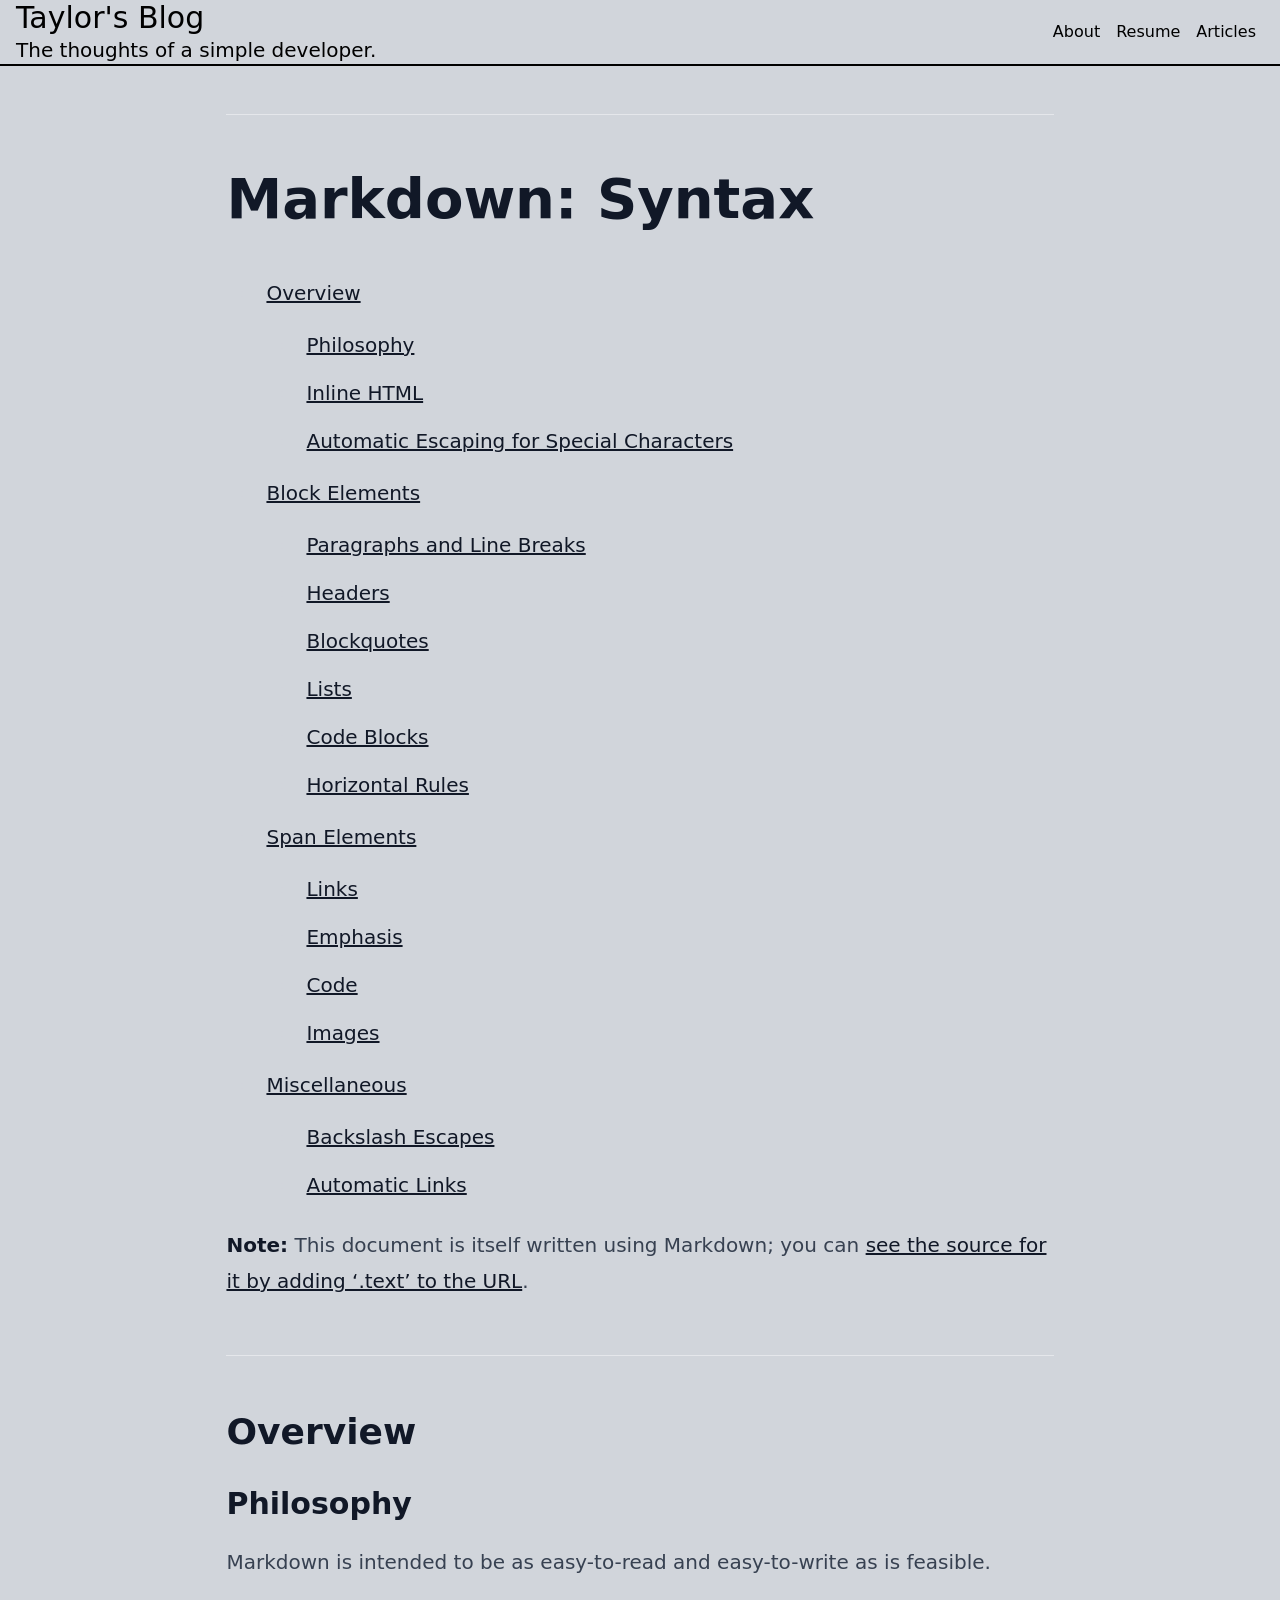
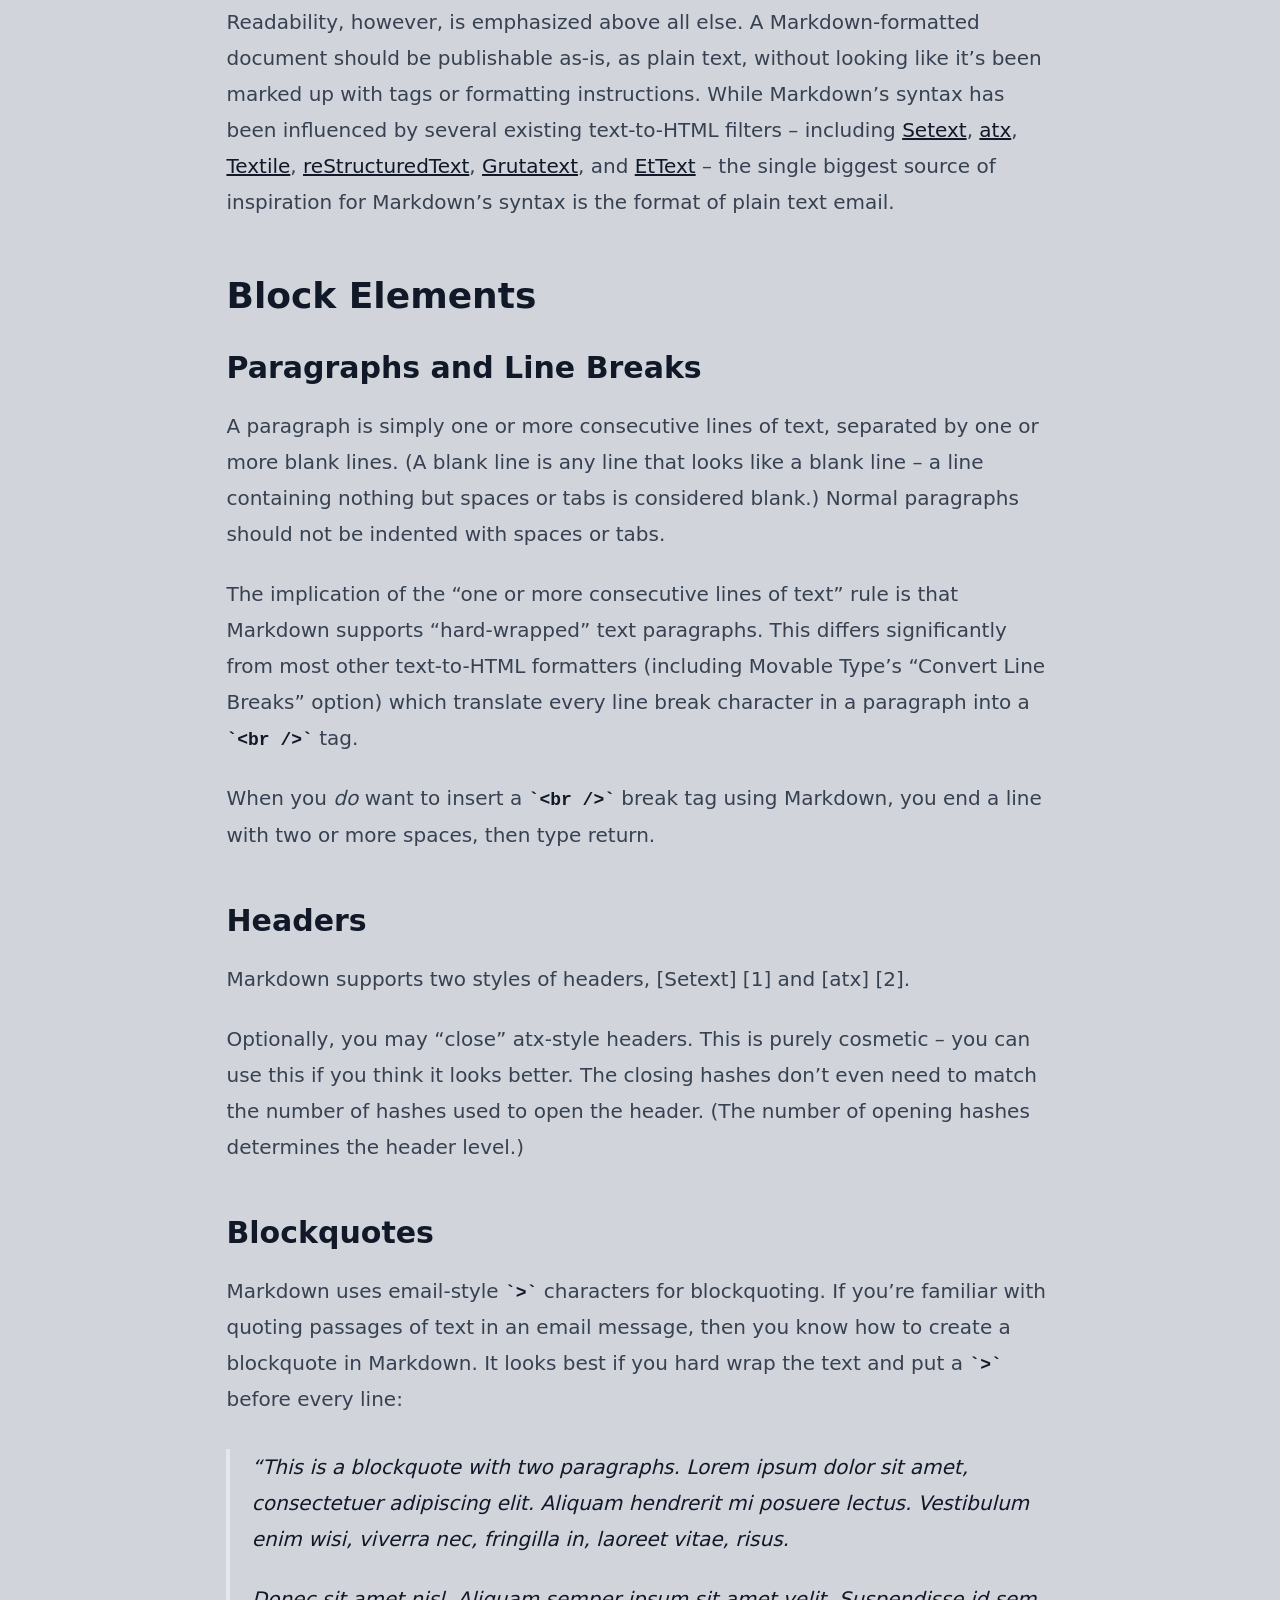
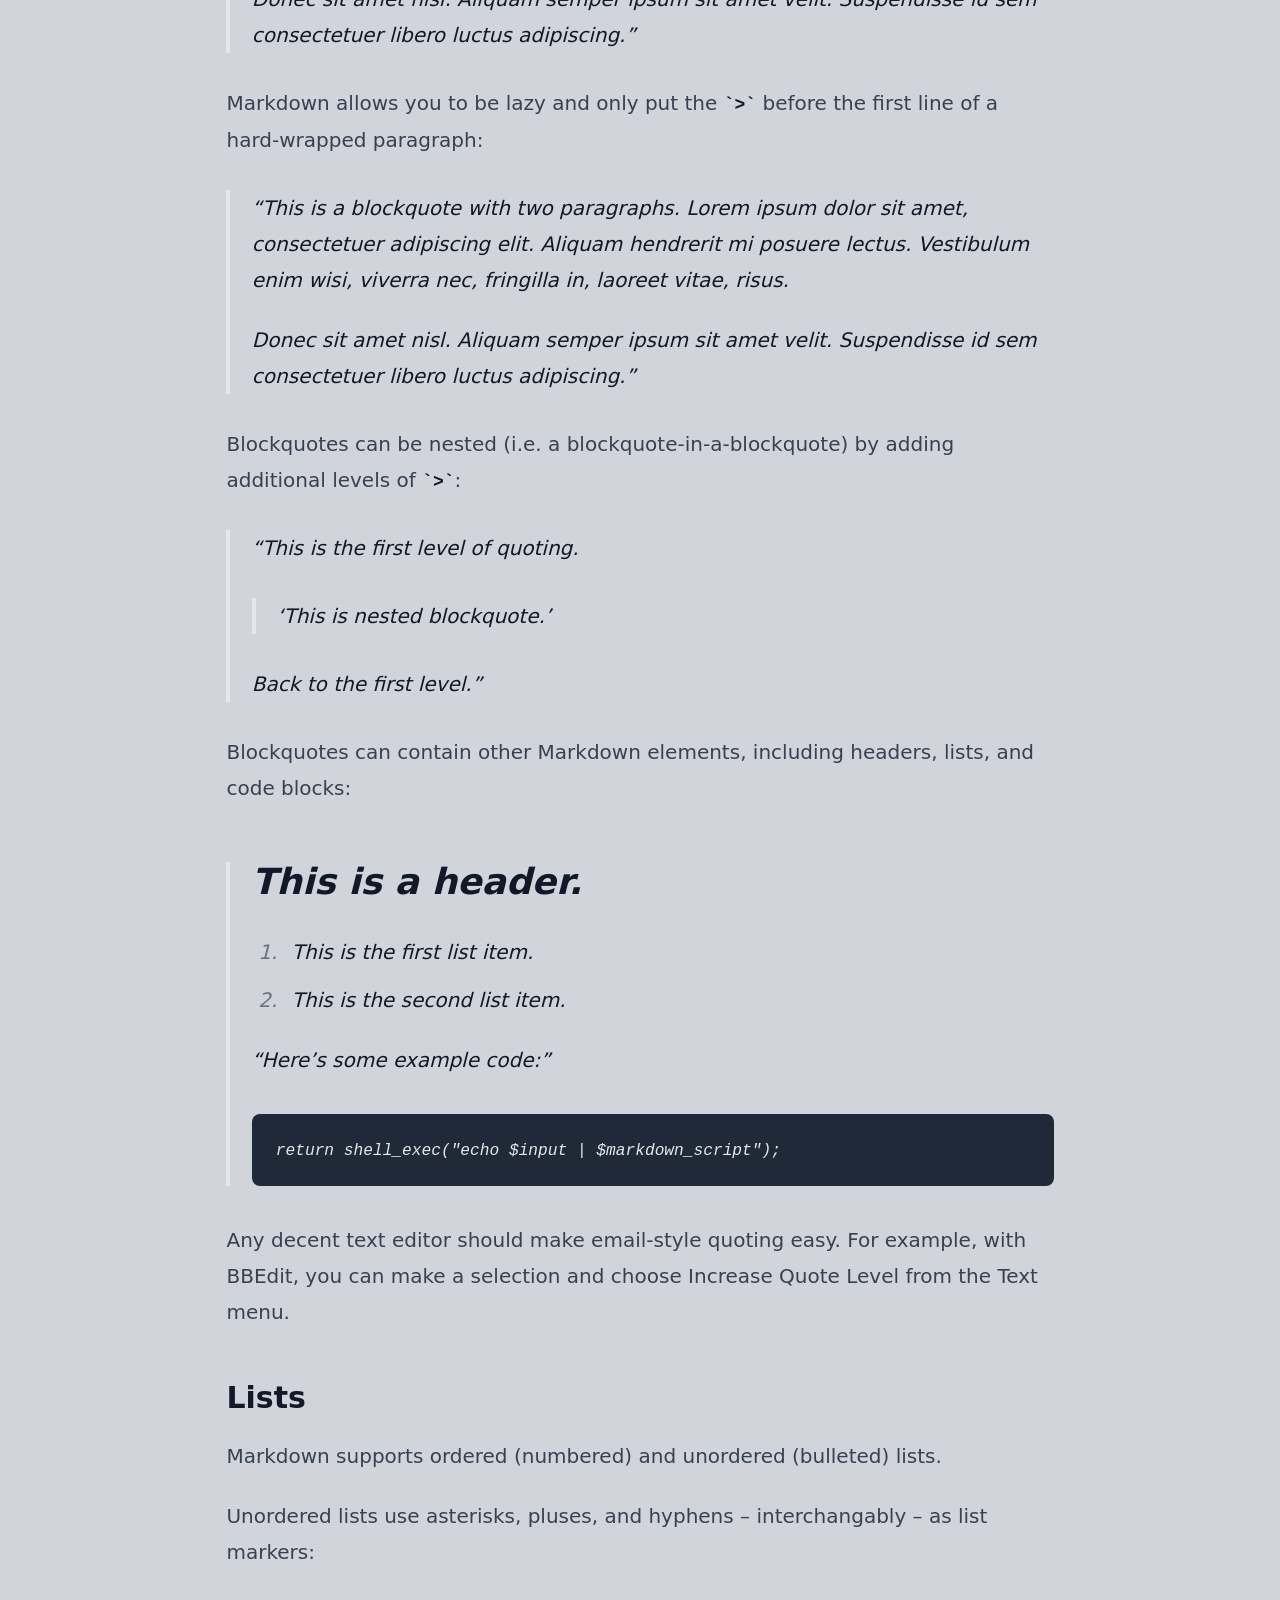
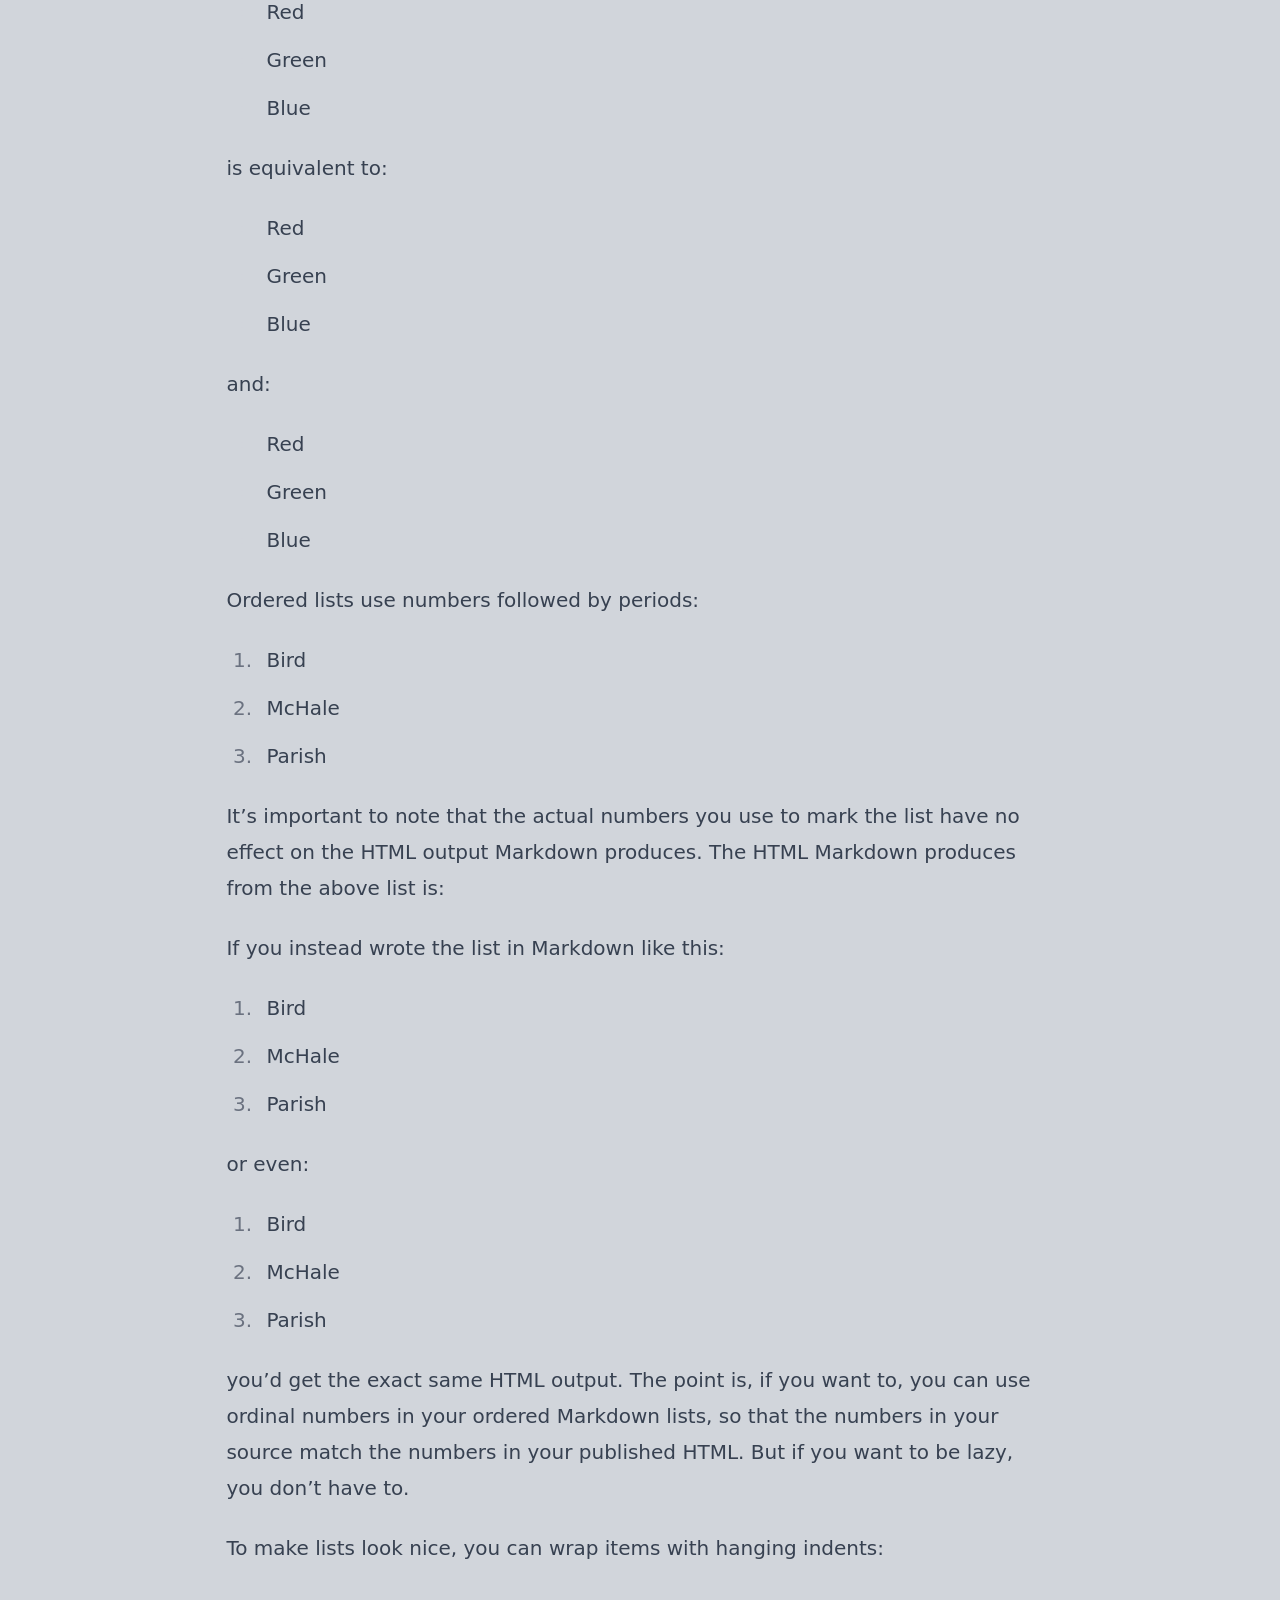
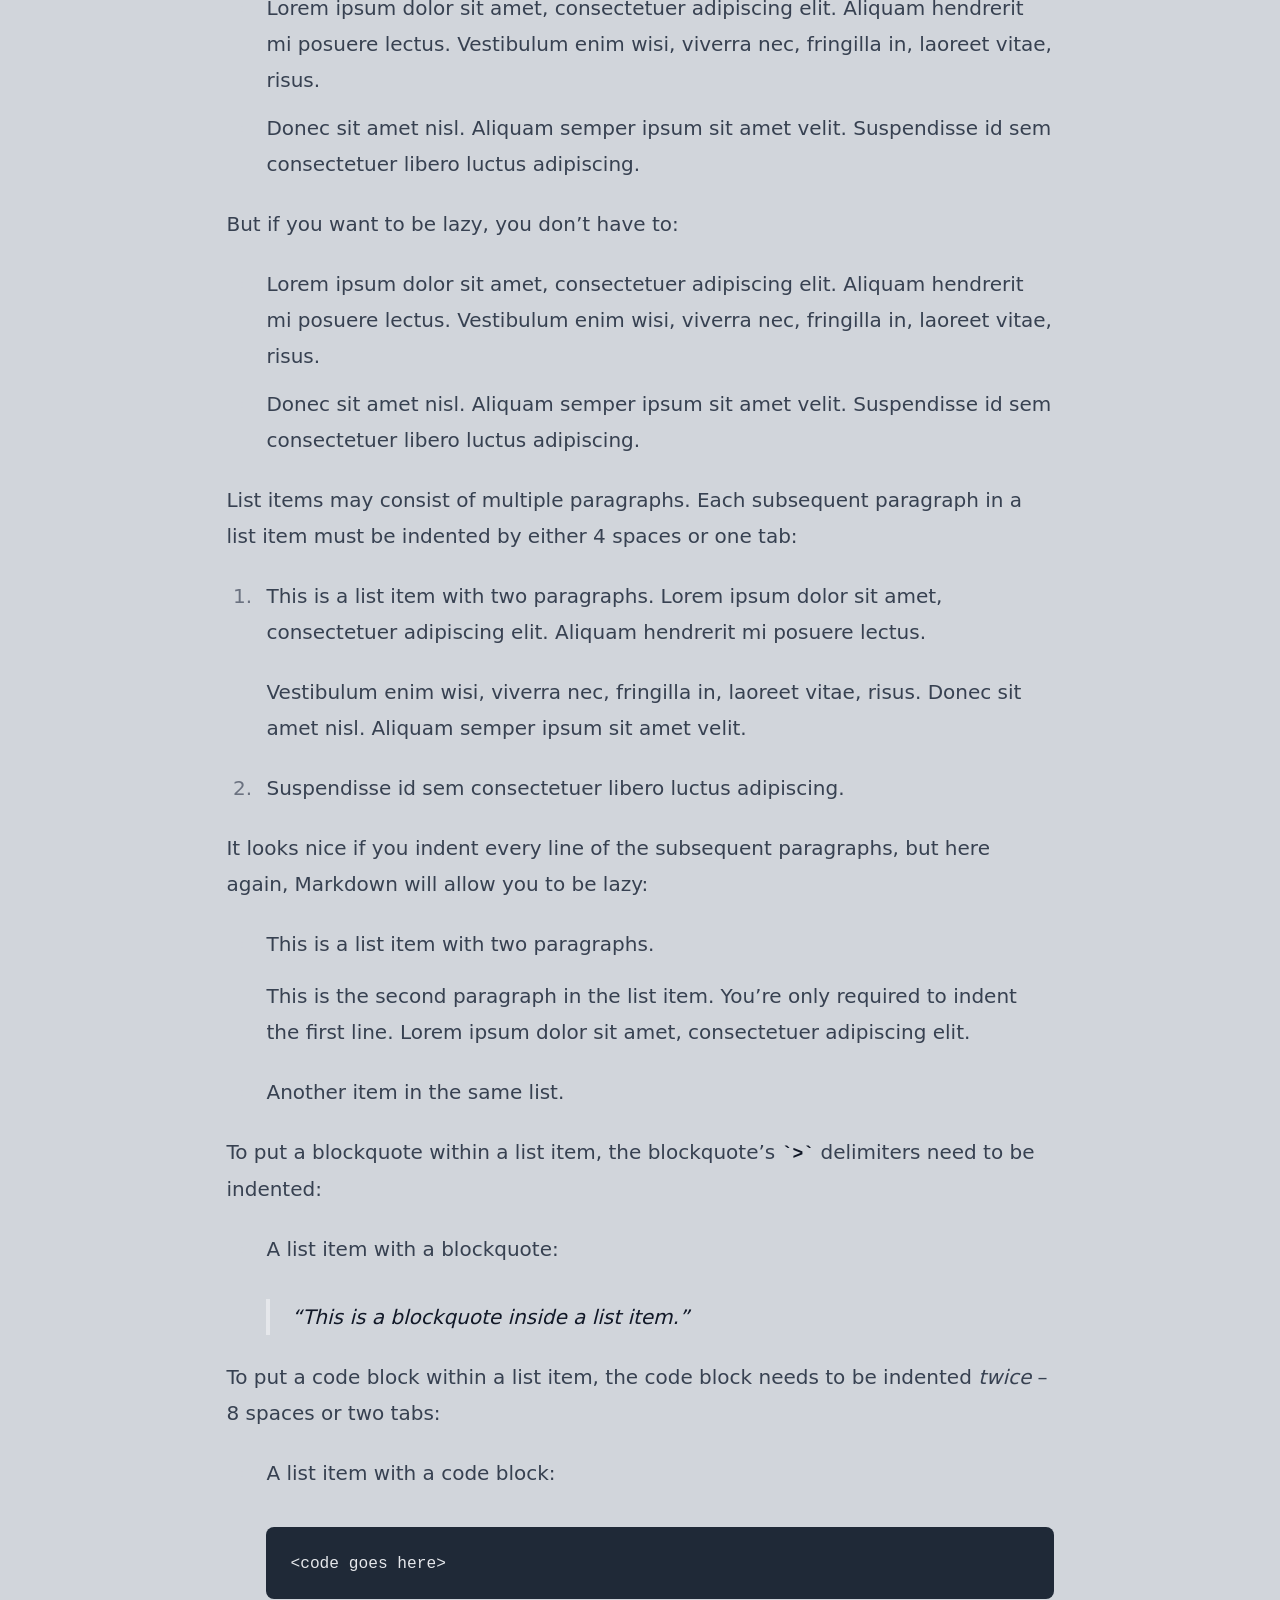
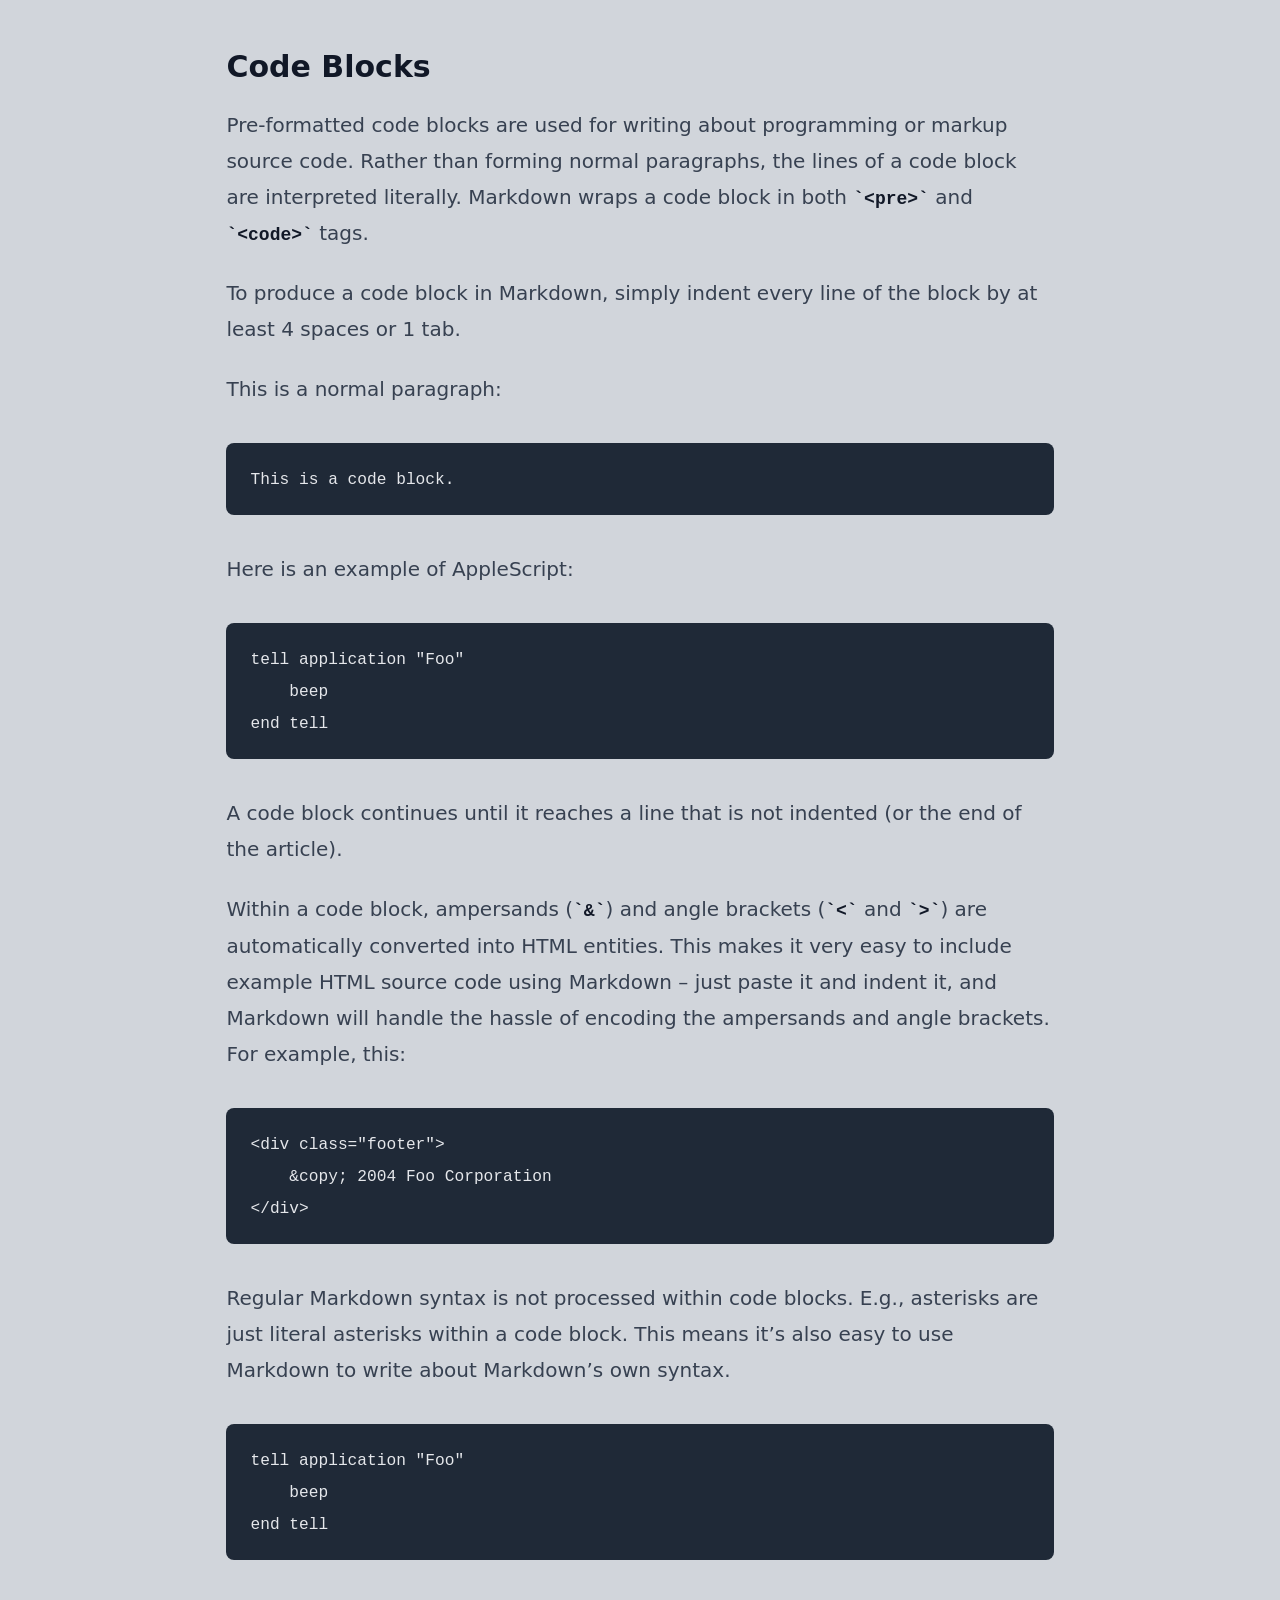
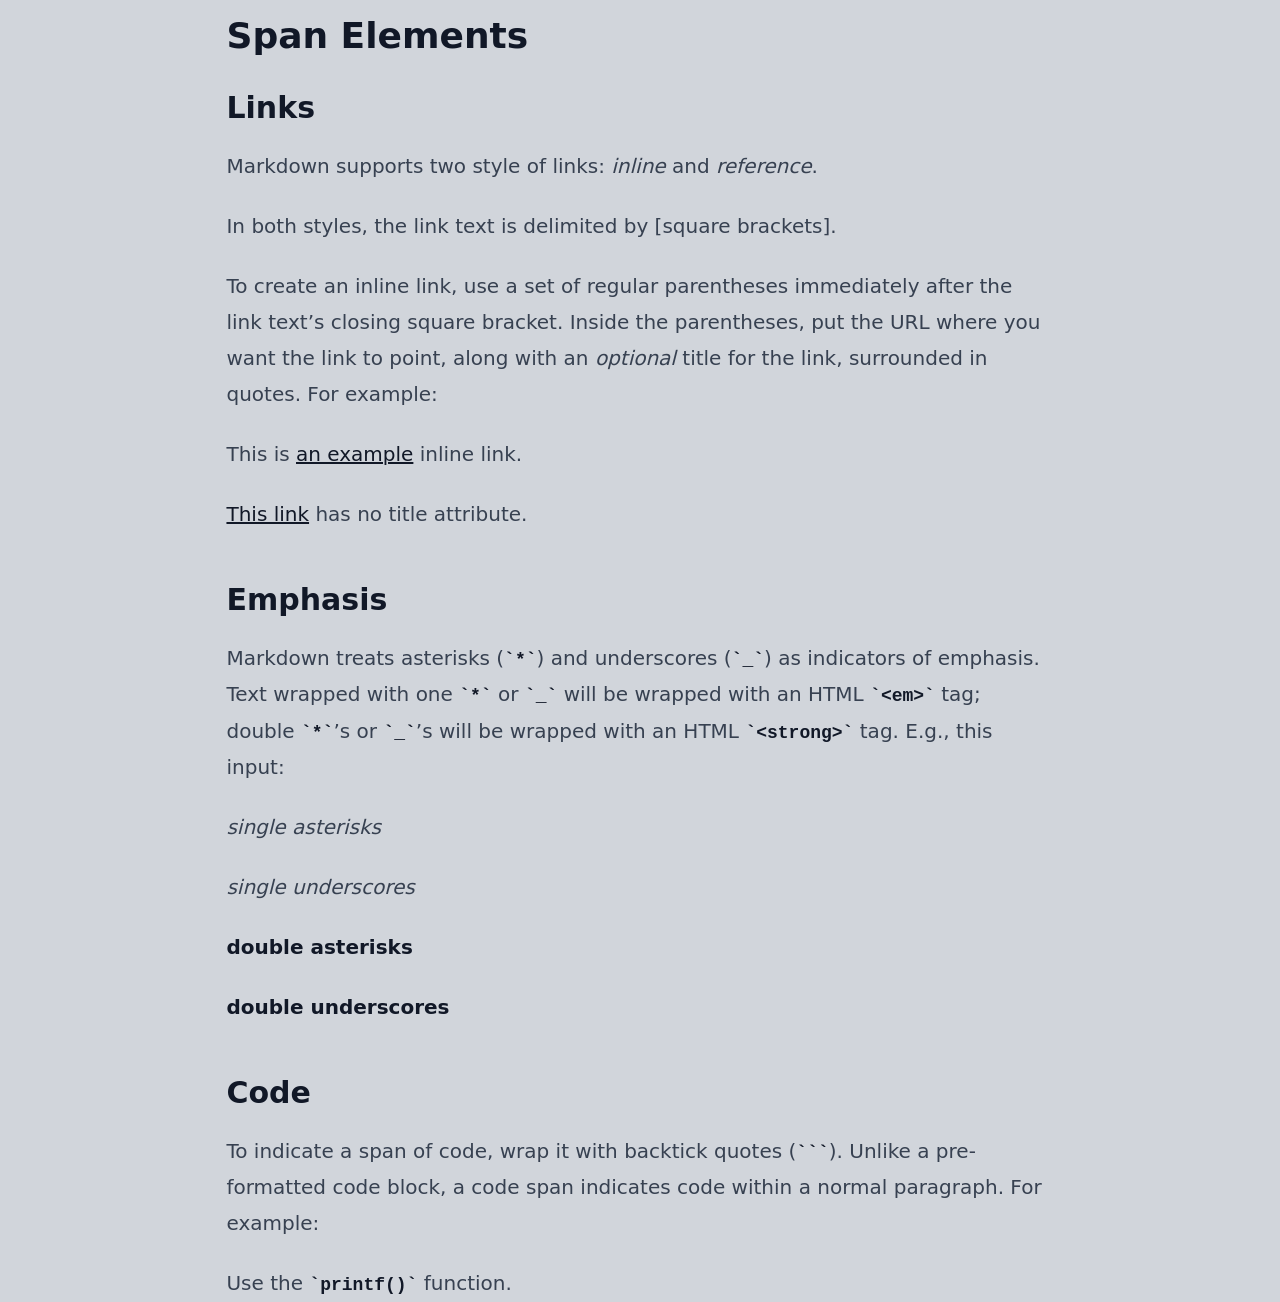
<file: 2024-01-01_first-article.html>
<!DOCTYPE html>
<html lang='en'>

<head>
    <meta charset='utf-8'>
    <title>Taylor's Blog</title>
    <link rel='stylesheet' type='text/css' href='/static/css/build.css'/>
</head>

<body class="bg-gray-300 h-screen">
    
<nav class="flex items-center justify-between flex-wrap pl-4 pr-4">
    <div class="flex flex-col item-center flex-shrink-0 text-black">
        <p class="text-3xl">Taylor's Blog</p>
        <p class="text-xl">The thoughts of a simple developer.</p>
    </div>
    <div>
        <div class="flex flex-row lg:flex-grow">
            <a href="#" class="p-2 text-black text-md hover:text-white hover:bg-gray-500">About</a>
            <a href="#" class="p-2 text-black text-md hover:text-white hover:bg-gray-500">Resume</a>
            <a href="/" class="p-2 text-black text-md hover:text-white hover:bg-gray-500">Articles</a>
        </div>
    </div>
</nav>
<hr class="border-b border-solid border-black mb-12"/>

    <main class="flex items-center justify-center">
        <article class="prose lg:prose-xl"><hr>

<h1 id="markdown-syntax">Markdown: Syntax</h1>

<ul>
<li><a href="#overview">Overview</a>

<ul>
<li><a href="#philosophy">Philosophy</a></li>
<li><a href="#html">Inline HTML</a></li>
<li><a href="#autoescape">Automatic Escaping for Special Characters</a></li>
</ul></li>
<li><a href="#block">Block Elements</a>

<ul>
<li><a href="#p">Paragraphs and Line Breaks</a></li>
<li><a href="#header">Headers</a></li>
<li><a href="#blockquote">Blockquotes</a></li>
<li><a href="#list">Lists</a></li>
<li><a href="#precode">Code Blocks</a></li>
<li><a href="#hr">Horizontal Rules</a></li>
</ul></li>
<li><a href="#span">Span Elements</a>

<ul>
<li><a href="#link">Links</a></li>
<li><a href="#em">Emphasis</a></li>
<li><a href="#code">Code</a></li>
<li><a href="#img">Images</a></li>
</ul></li>
<li><a href="#misc">Miscellaneous</a>

<ul>
<li><a href="#backslash">Backslash Escapes</a></li>
<li><a href="#autolink">Automatic Links</a></li>
</ul></li>
</ul>

<p><strong>Note:</strong> This document is itself written using Markdown; you
can <a href="/projects/markdown/syntax.text">see the source for it by adding &lsquo;.text&rsquo; to the URL</a>.</p>

<hr>

<h2 id="overview">Overview</h2>

<h3 id="philosophy">Philosophy</h3>

<p>Markdown is intended to be as easy-to-read and easy-to-write as is feasible.</p>

<p>Readability, however, is emphasized above all else. A Markdown-formatted
document should be publishable as-is, as plain text, without looking
like it&rsquo;s been marked up with tags or formatting instructions. While
Markdown&rsquo;s syntax has been influenced by several existing text-to-HTML
filters &ndash; including <a href="http://docutils.sourceforge.net/mirror/setext.html" target="_blank">Setext</a>, <a href="http://www.aaronsw.com/2002/atx/" target="_blank">atx</a>, <a href="http://textism.com/tools/textile/" target="_blank">Textile</a>, <a href="http://docutils.sourceforge.net/rst.html" target="_blank">reStructuredText</a>,
<a href="http://www.triptico.com/software/grutatxt.html" target="_blank">Grutatext</a>, and <a href="http://ettext.taint.org/doc/" target="_blank">EtText</a> &ndash; the single biggest source of
inspiration for Markdown&rsquo;s syntax is the format of plain text email.</p>

<h2 id="block-elements">Block Elements</h2>

<h3 id="paragraphs-and-line-breaks">Paragraphs and Line Breaks</h3>

<p>A paragraph is simply one or more consecutive lines of text, separated
by one or more blank lines. (A blank line is any line that looks like a
blank line &ndash; a line containing nothing but spaces or tabs is considered
blank.) Normal paragraphs should not be indented with spaces or tabs.</p>

<p>The implication of the &ldquo;one or more consecutive lines of text&rdquo; rule is
that Markdown supports &ldquo;hard-wrapped&rdquo; text paragraphs. This differs
significantly from most other text-to-HTML formatters (including Movable
Type&rsquo;s &ldquo;Convert Line Breaks&rdquo; option) which translate every line break
character in a paragraph into a <code>&lt;br /&gt;</code> tag.</p>

<p>When you <em>do</em> want to insert a <code>&lt;br /&gt;</code> break tag using Markdown, you
end a line with two or more spaces, then type return.</p>

<h3 id="headers">Headers</h3>

<p>Markdown supports two styles of headers, [Setext] [1] and [atx] [2].</p>

<p>Optionally, you may &ldquo;close&rdquo; atx-style headers. This is purely
cosmetic &ndash; you can use this if you think it looks better. The
closing hashes don&rsquo;t even need to match the number of hashes
used to open the header. (The number of opening hashes
determines the header level.)</p>

<h3 id="blockquotes">Blockquotes</h3>

<p>Markdown uses email-style <code>&gt;</code> characters for blockquoting. If you&rsquo;re
familiar with quoting passages of text in an email message, then you
know how to create a blockquote in Markdown. It looks best if you hard
wrap the text and put a <code>&gt;</code> before every line:</p>

<blockquote>
<p>This is a blockquote with two paragraphs. Lorem ipsum dolor sit amet,
consectetuer adipiscing elit. Aliquam hendrerit mi posuere lectus.
Vestibulum enim wisi, viverra nec, fringilla in, laoreet vitae, risus.</p>

<p>Donec sit amet nisl. Aliquam semper ipsum sit amet velit. Suspendisse
id sem consectetuer libero luctus adipiscing.</p>
</blockquote>

<p>Markdown allows you to be lazy and only put the <code>&gt;</code> before the first
line of a hard-wrapped paragraph:</p>

<blockquote>
<p>This is a blockquote with two paragraphs. Lorem ipsum dolor sit amet,
consectetuer adipiscing elit. Aliquam hendrerit mi posuere lectus.
Vestibulum enim wisi, viverra nec, fringilla in, laoreet vitae, risus.</p>

<p>Donec sit amet nisl. Aliquam semper ipsum sit amet velit. Suspendisse
id sem consectetuer libero luctus adipiscing.</p>
</blockquote>

<p>Blockquotes can be nested (i.e. a blockquote-in-a-blockquote) by
adding additional levels of <code>&gt;</code>:</p>

<blockquote>
<p>This is the first level of quoting.</p>

<blockquote>
<p>This is nested blockquote.</p>
</blockquote>

<p>Back to the first level.</p>
</blockquote>

<p>Blockquotes can contain other Markdown elements, including headers, lists,
and code blocks:</p>

<blockquote>
<h2 id="this-is-a-header">This is a header.</h2>

<ol>
<li>This is the first list item.</li>
<li>This is the second list item.</li>
</ol>

<p>Here&rsquo;s some example code:</p>

<pre><code>return shell_exec(&quot;echo $input | $markdown_script&quot;);
</code></pre>
</blockquote>

<p>Any decent text editor should make email-style quoting easy. For
example, with BBEdit, you can make a selection and choose Increase
Quote Level from the Text menu.</p>

<h3 id="lists">Lists</h3>

<p>Markdown supports ordered (numbered) and unordered (bulleted) lists.</p>

<p>Unordered lists use asterisks, pluses, and hyphens &ndash; interchangably
&ndash; as list markers:</p>

<ul>
<li>Red</li>
<li>Green</li>
<li>Blue</li>
</ul>

<p>is equivalent to:</p>

<ul>
<li>Red</li>
<li>Green</li>
<li>Blue</li>
</ul>

<p>and:</p>

<ul>
<li>Red</li>
<li>Green</li>
<li>Blue</li>
</ul>

<p>Ordered lists use numbers followed by periods:</p>

<ol>
<li>Bird</li>
<li>McHale</li>
<li>Parish</li>
</ol>

<p>It&rsquo;s important to note that the actual numbers you use to mark the
list have no effect on the HTML output Markdown produces. The HTML
Markdown produces from the above list is:</p>

<p>If you instead wrote the list in Markdown like this:</p>

<ol>
<li>Bird</li>
<li>McHale</li>
<li>Parish</li>
</ol>

<p>or even:</p>

<ol>
<li>Bird</li>
<li>McHale</li>
<li>Parish</li>
</ol>

<p>you&rsquo;d get the exact same HTML output. The point is, if you want to,
you can use ordinal numbers in your ordered Markdown lists, so that
the numbers in your source match the numbers in your published HTML.
But if you want to be lazy, you don&rsquo;t have to.</p>

<p>To make lists look nice, you can wrap items with hanging indents:</p>

<ul>
<li>Lorem ipsum dolor sit amet, consectetuer adipiscing elit.
Aliquam hendrerit mi posuere lectus. Vestibulum enim wisi,
viverra nec, fringilla in, laoreet vitae, risus.</li>
<li>Donec sit amet nisl. Aliquam semper ipsum sit amet velit.
Suspendisse id sem consectetuer libero luctus adipiscing.</li>
</ul>

<p>But if you want to be lazy, you don&rsquo;t have to:</p>

<ul>
<li>Lorem ipsum dolor sit amet, consectetuer adipiscing elit.
Aliquam hendrerit mi posuere lectus. Vestibulum enim wisi,
viverra nec, fringilla in, laoreet vitae, risus.</li>
<li>Donec sit amet nisl. Aliquam semper ipsum sit amet velit.
Suspendisse id sem consectetuer libero luctus adipiscing.</li>
</ul>

<p>List items may consist of multiple paragraphs. Each subsequent
paragraph in a list item must be indented by either 4 spaces
or one tab:</p>

<ol>
<li><p>This is a list item with two paragraphs. Lorem ipsum dolor
sit amet, consectetuer adipiscing elit. Aliquam hendrerit
mi posuere lectus.</p>

<p>Vestibulum enim wisi, viverra nec, fringilla in, laoreet
vitae, risus. Donec sit amet nisl. Aliquam semper ipsum
sit amet velit.</p></li>

<li><p>Suspendisse id sem consectetuer libero luctus adipiscing.</p></li>
</ol>

<p>It looks nice if you indent every line of the subsequent
paragraphs, but here again, Markdown will allow you to be
lazy:</p>

<ul>
<li><p>This is a list item with two paragraphs.</p>

<p>This is the second paragraph in the list item. You&rsquo;re
only required to indent the first line. Lorem ipsum dolor
sit amet, consectetuer adipiscing elit.</p></li>

<li><p>Another item in the same list.</p></li>
</ul>

<p>To put a blockquote within a list item, the blockquote&rsquo;s <code>&gt;</code>
delimiters need to be indented:</p>

<ul>
<li><p>A list item with a blockquote:</p>

<blockquote>
<p>This is a blockquote
inside a list item.</p>
</blockquote>
</li>
</ul>

<p>To put a code block within a list item, the code block needs
to be indented <em>twice</em> &ndash; 8 spaces or two tabs:</p>

<ul>
<li><p>A list item with a code block:</p>

<pre><code>&lt;code goes here&gt;
</code></pre></li>
</ul>

<h3 id="code-blocks">Code Blocks</h3>

<p>Pre-formatted code blocks are used for writing about programming or
markup source code. Rather than forming normal paragraphs, the lines
of a code block are interpreted literally. Markdown wraps a code block
in both <code>&lt;pre&gt;</code> and <code>&lt;code&gt;</code> tags.</p>

<p>To produce a code block in Markdown, simply indent every line of the
block by at least 4 spaces or 1 tab.</p>

<p>This is a normal paragraph:</p>

<pre><code>This is a code block.
</code></pre>

<p>Here is an example of AppleScript:</p>

<pre><code>tell application &quot;Foo&quot;
    beep
end tell
</code></pre>

<p>A code block continues until it reaches a line that is not indented
(or the end of the article).</p>

<p>Within a code block, ampersands (<code>&amp;</code>) and angle brackets (<code>&lt;</code> and <code>&gt;</code>)
are automatically converted into HTML entities. This makes it very
easy to include example HTML source code using Markdown &ndash; just paste
it and indent it, and Markdown will handle the hassle of encoding the
ampersands and angle brackets. For example, this:</p>

<pre><code>&lt;div class=&quot;footer&quot;&gt;
    &amp;copy; 2004 Foo Corporation
&lt;/div&gt;
</code></pre>

<p>Regular Markdown syntax is not processed within code blocks. E.g.,
asterisks are just literal asterisks within a code block. This means
it&rsquo;s also easy to use Markdown to write about Markdown&rsquo;s own syntax.</p>

<pre><code>tell application &quot;Foo&quot;
    beep
end tell
</code></pre>

<h2 id="span-elements">Span Elements</h2>

<h3 id="links">Links</h3>

<p>Markdown supports two style of links: <em>inline</em> and <em>reference</em>.</p>

<p>In both styles, the link text is delimited by [square brackets].</p>

<p>To create an inline link, use a set of regular parentheses immediately
after the link text&rsquo;s closing square bracket. Inside the parentheses,
put the URL where you want the link to point, along with an <em>optional</em>
title for the link, surrounded in quotes. For example:</p>

<p>This is <a href="http://example.com/" target="_blank">an example</a> inline link.</p>

<p><a href="http://example.net/" target="_blank">This link</a> has no title attribute.</p>

<h3 id="emphasis">Emphasis</h3>

<p>Markdown treats asterisks (<code>*</code>) and underscores (<code>_</code>) as indicators of
emphasis. Text wrapped with one <code>*</code> or <code>_</code> will be wrapped with an
HTML <code>&lt;em&gt;</code> tag; double <code>*</code>&rsquo;s or <code>_</code>&rsquo;s will be wrapped with an HTML
<code>&lt;strong&gt;</code> tag. E.g., this input:</p>

<p><em>single asterisks</em></p>

<p><em>single underscores</em></p>

<p><strong>double asterisks</strong></p>

<p><strong>double underscores</strong></p>

<h3 id="code">Code</h3>

<p>To indicate a span of code, wrap it with backtick quotes (<code>`</code>).
Unlike a pre-formatted code block, a code span indicates code within a
normal paragraph. For example:</p>

<p>Use the <code>printf()</code> function.</p>
</file>
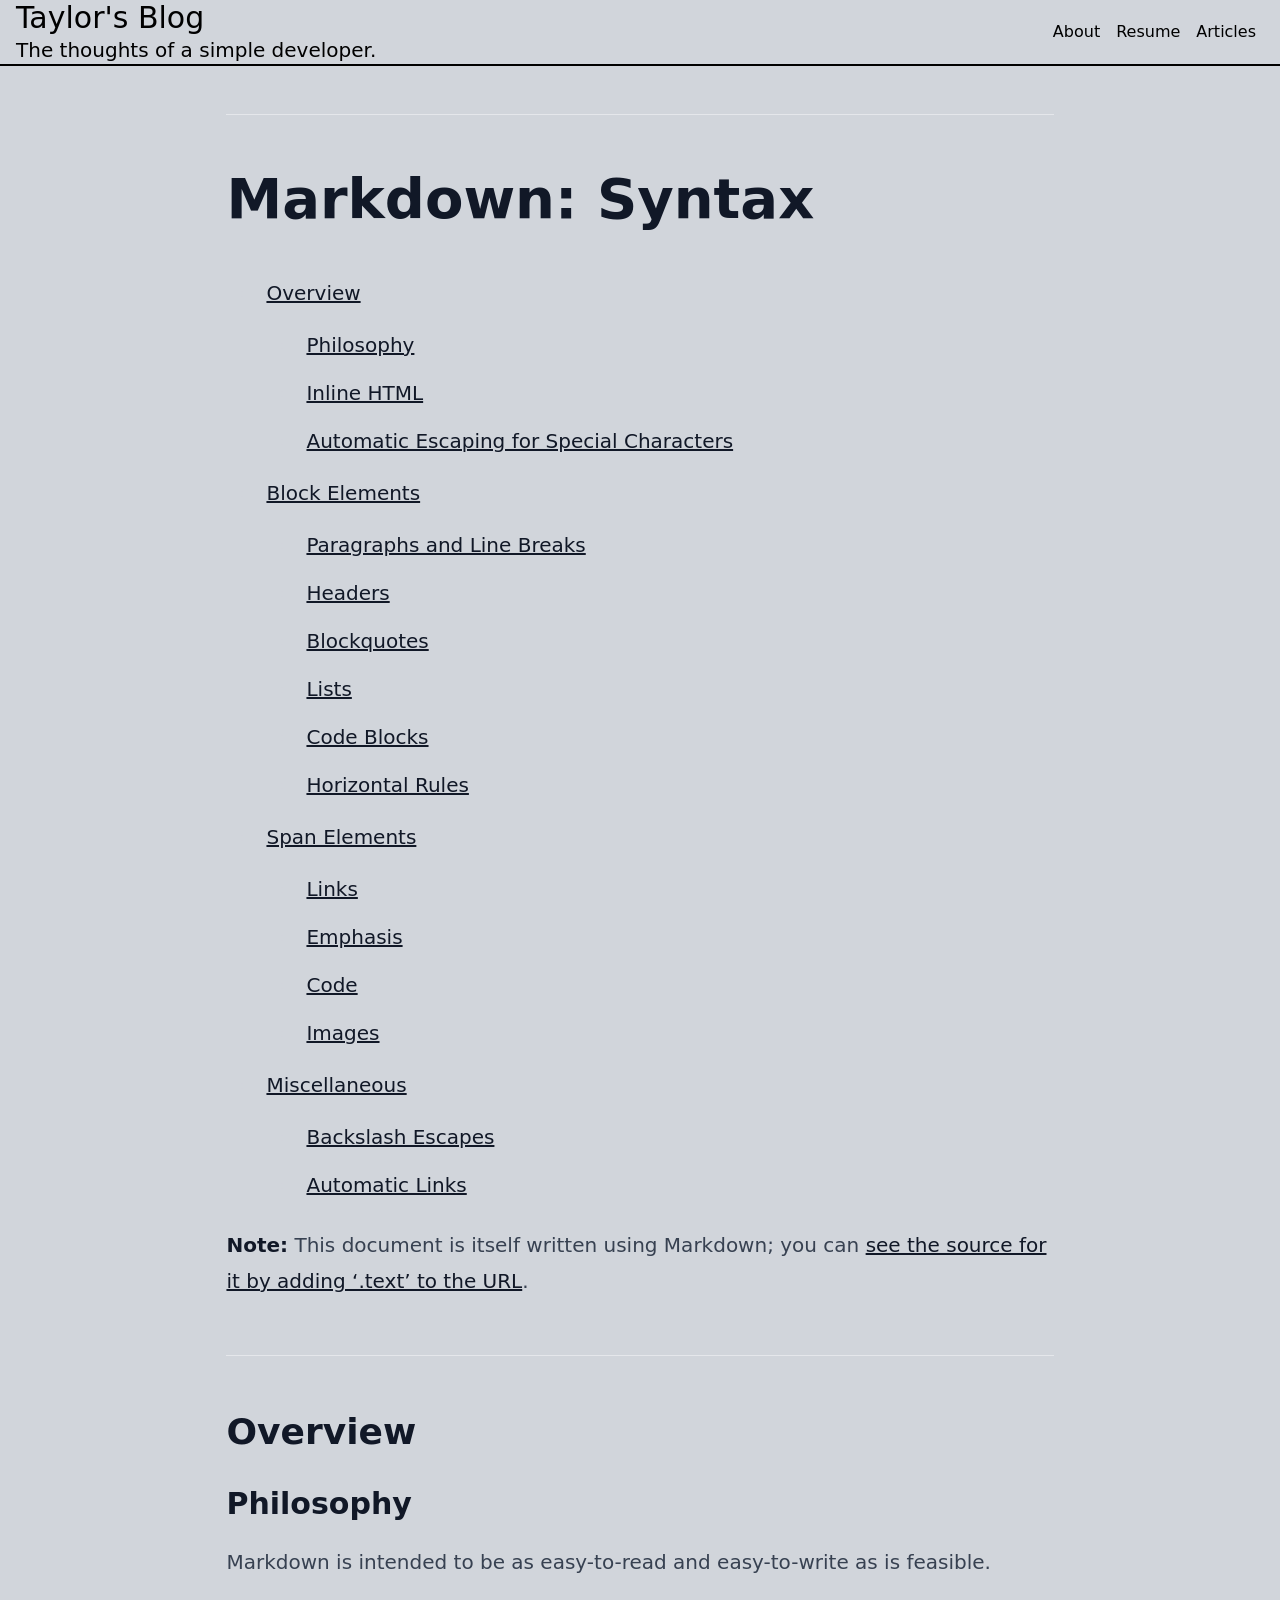
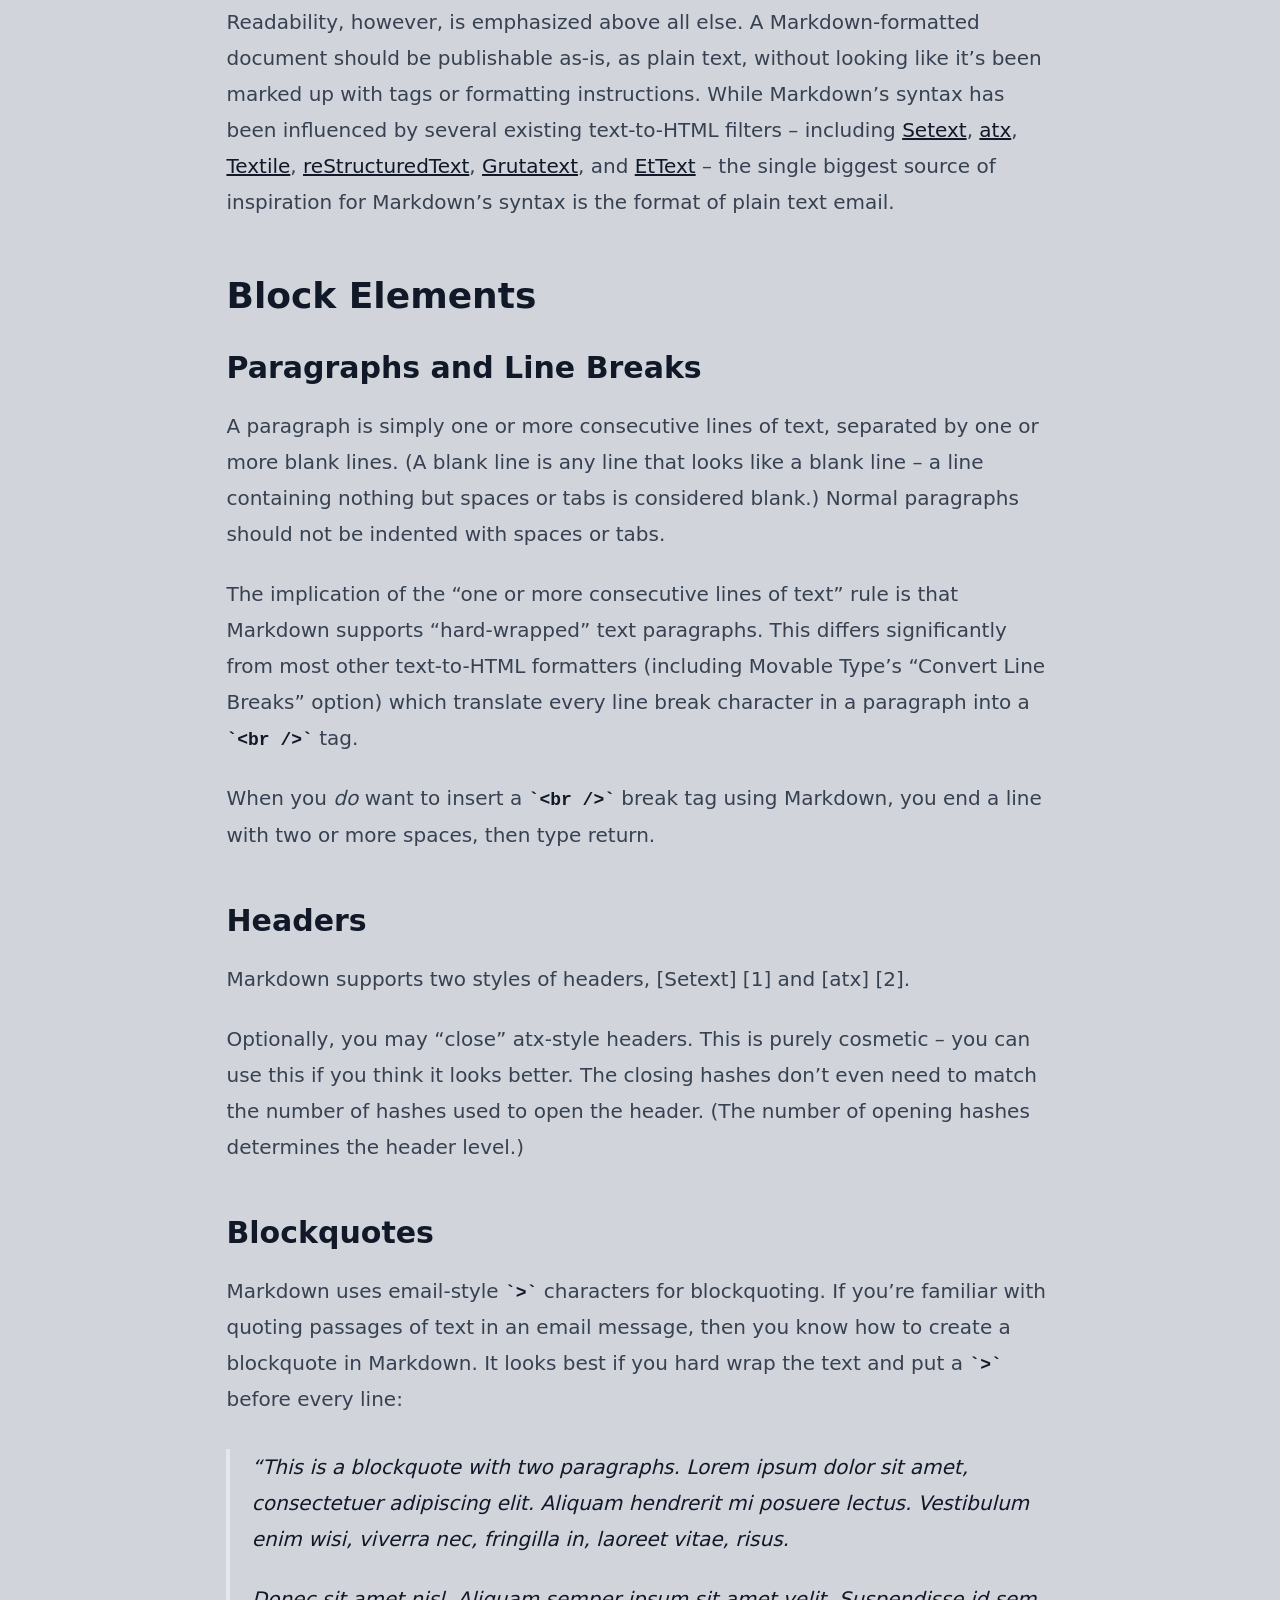
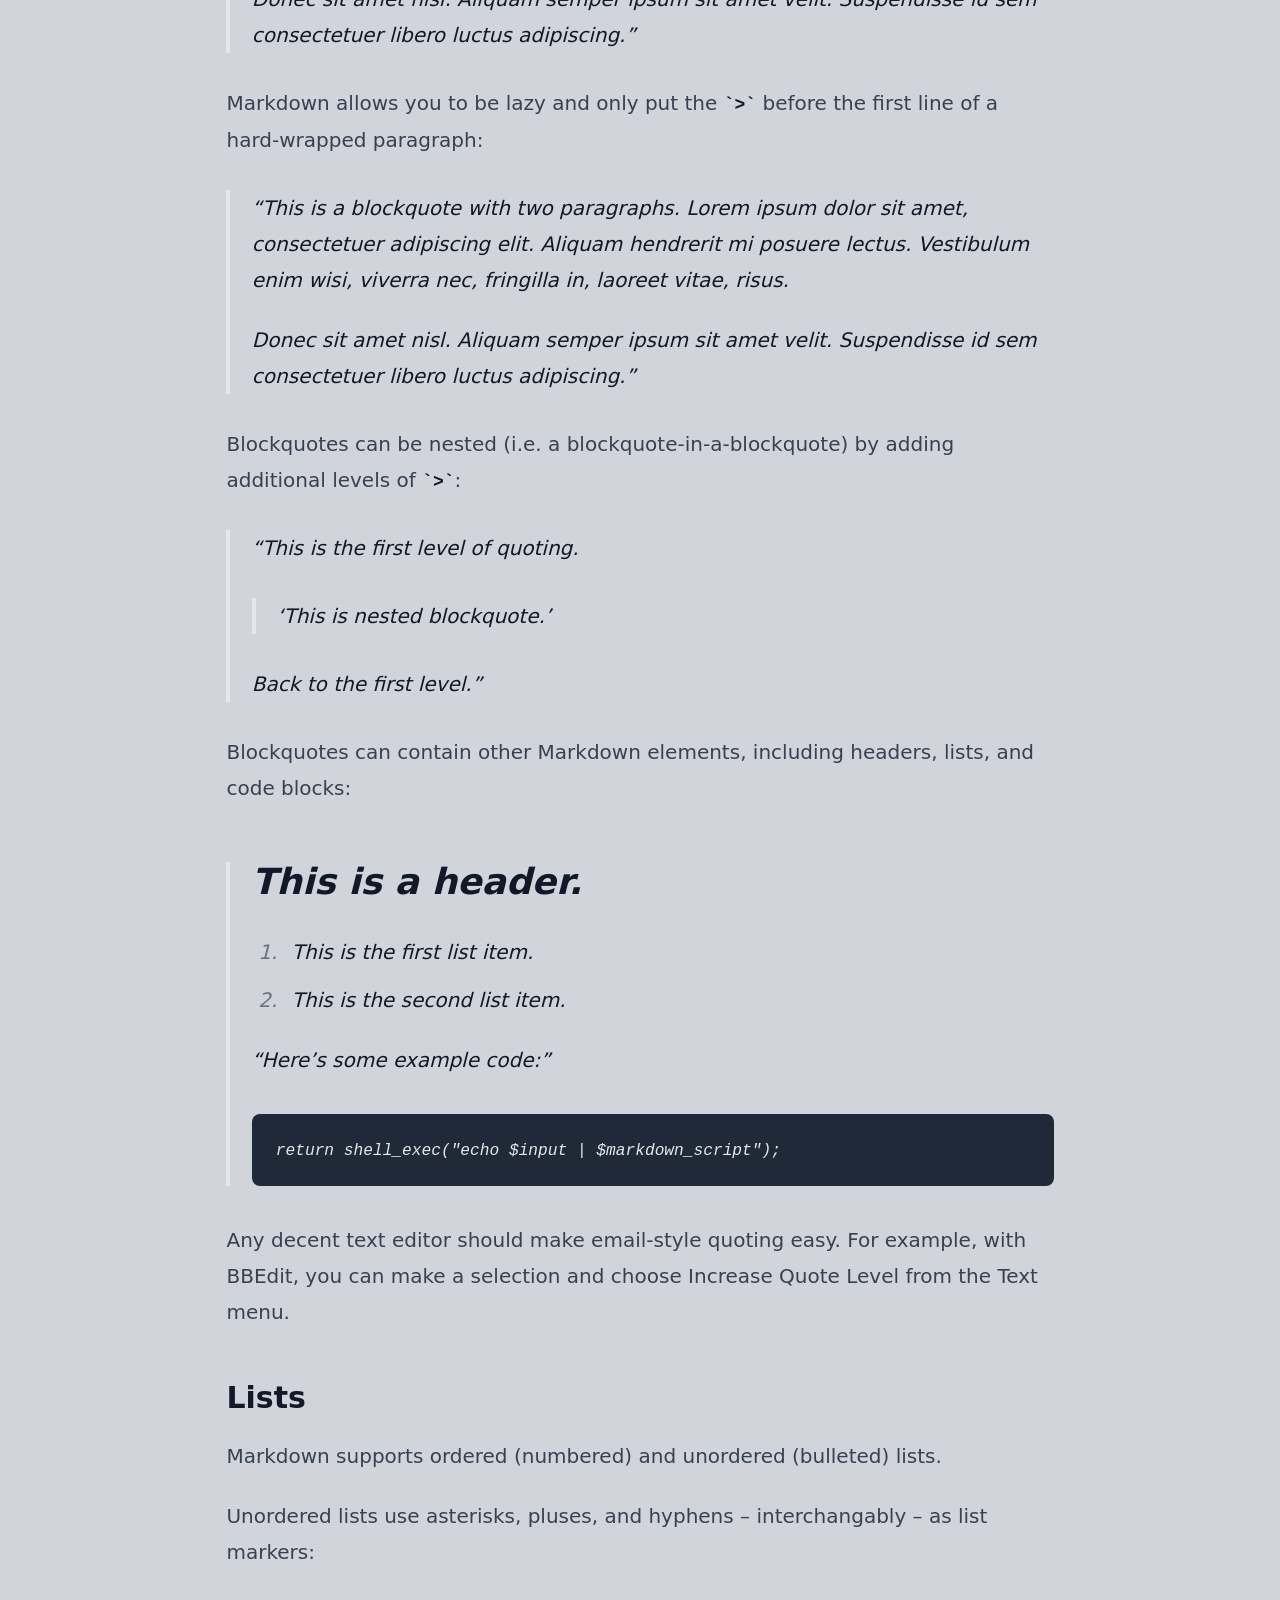
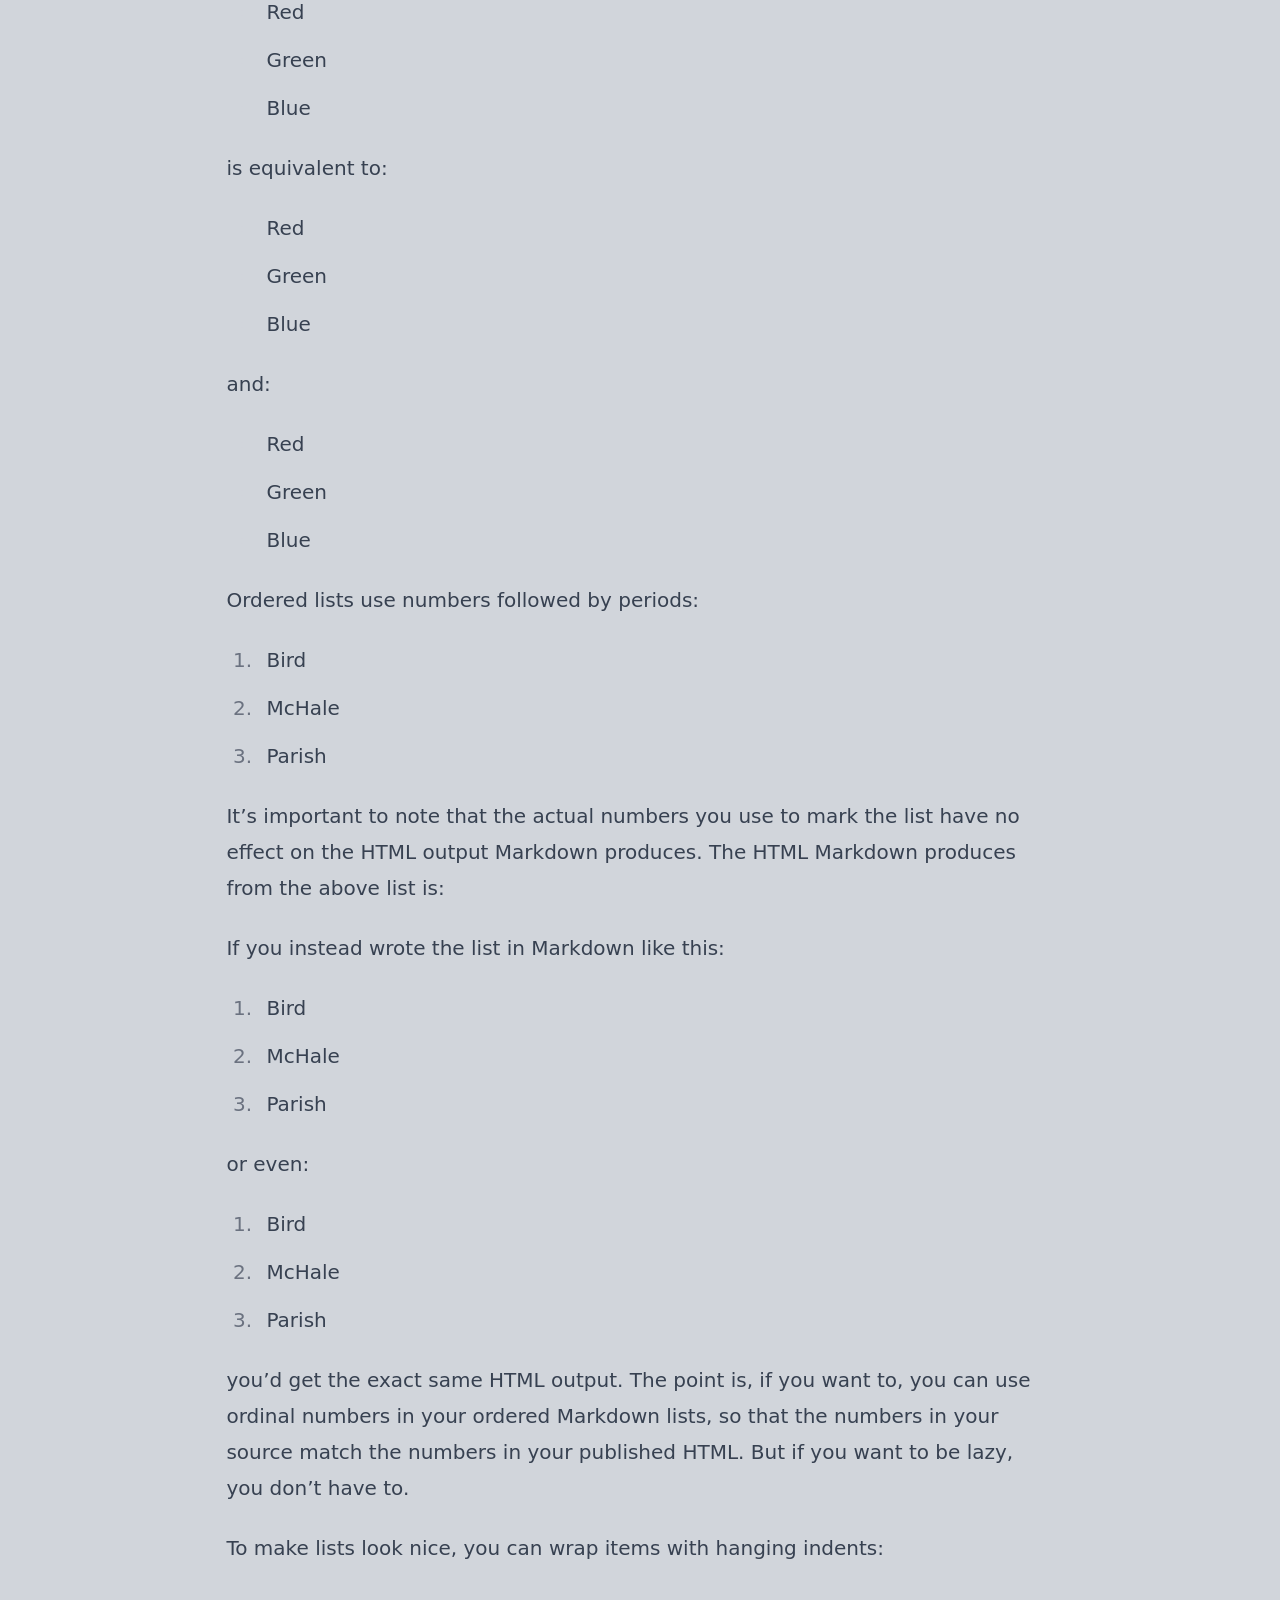
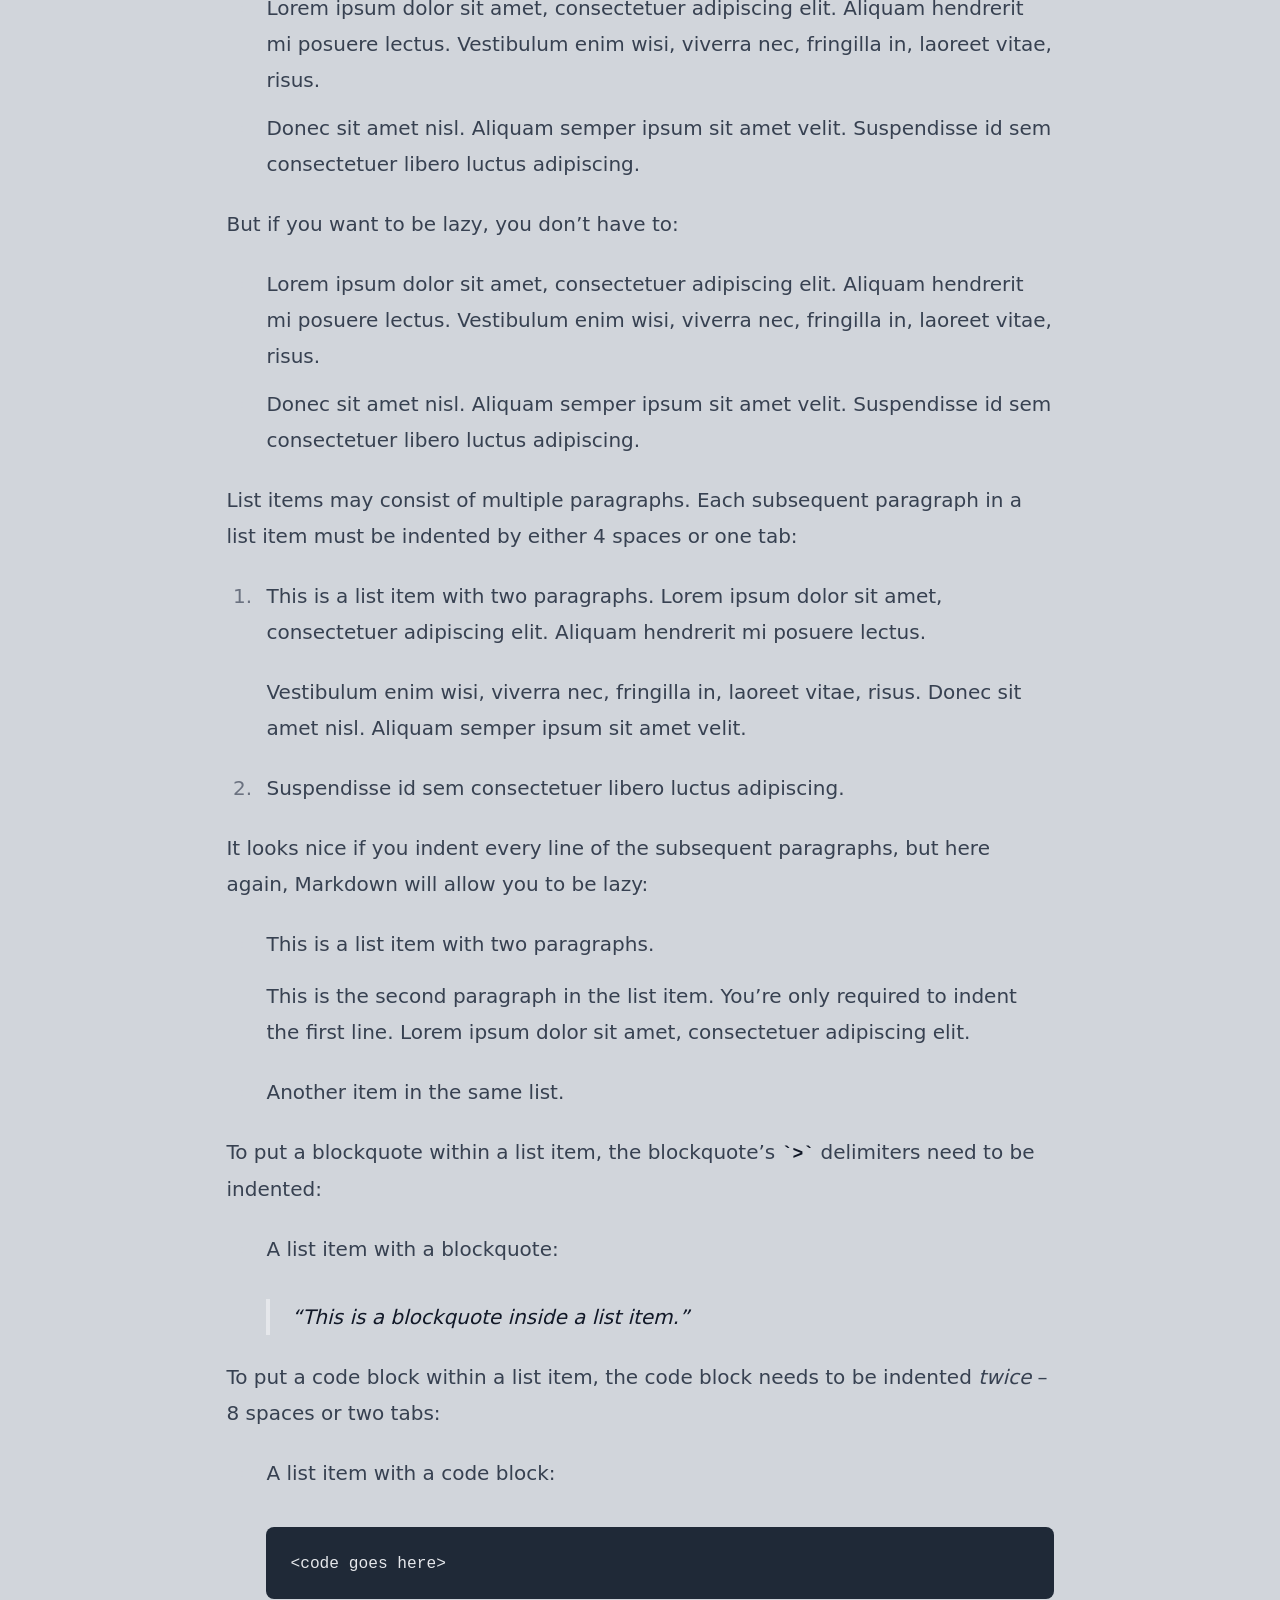
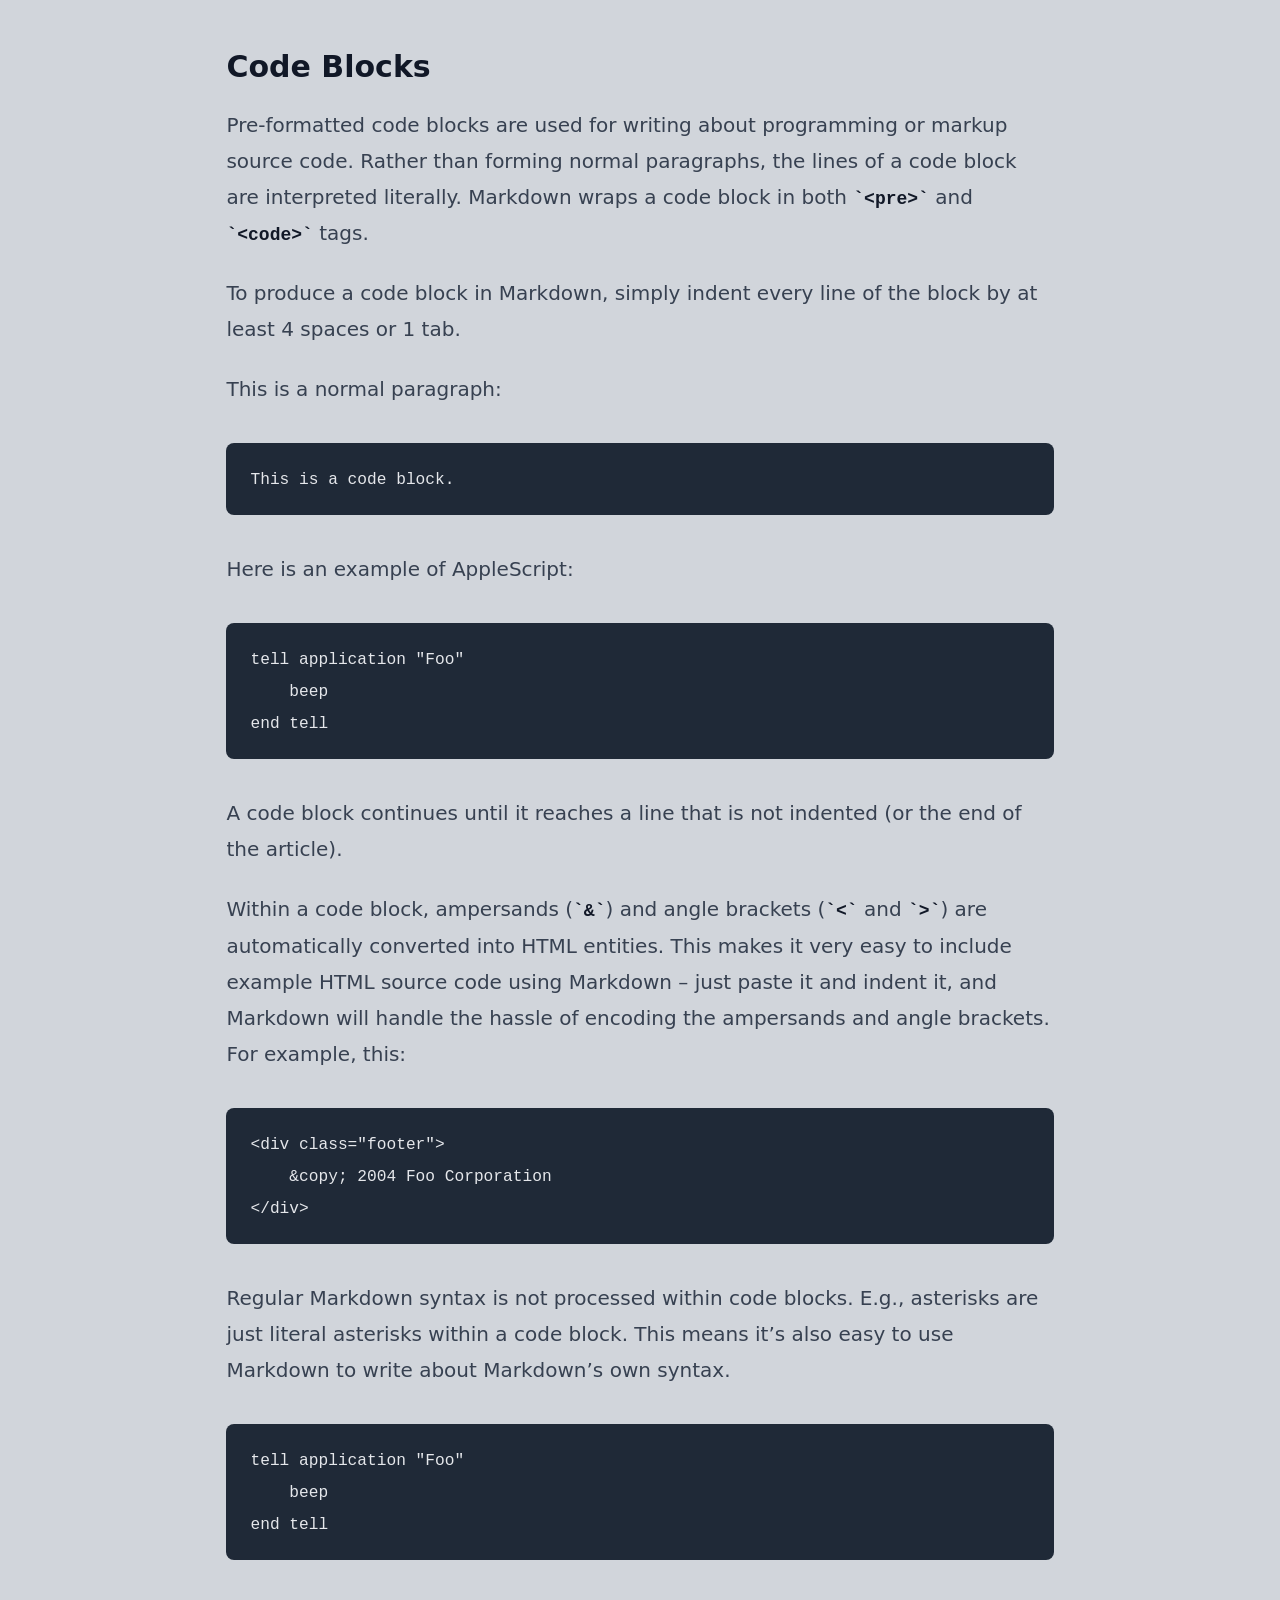
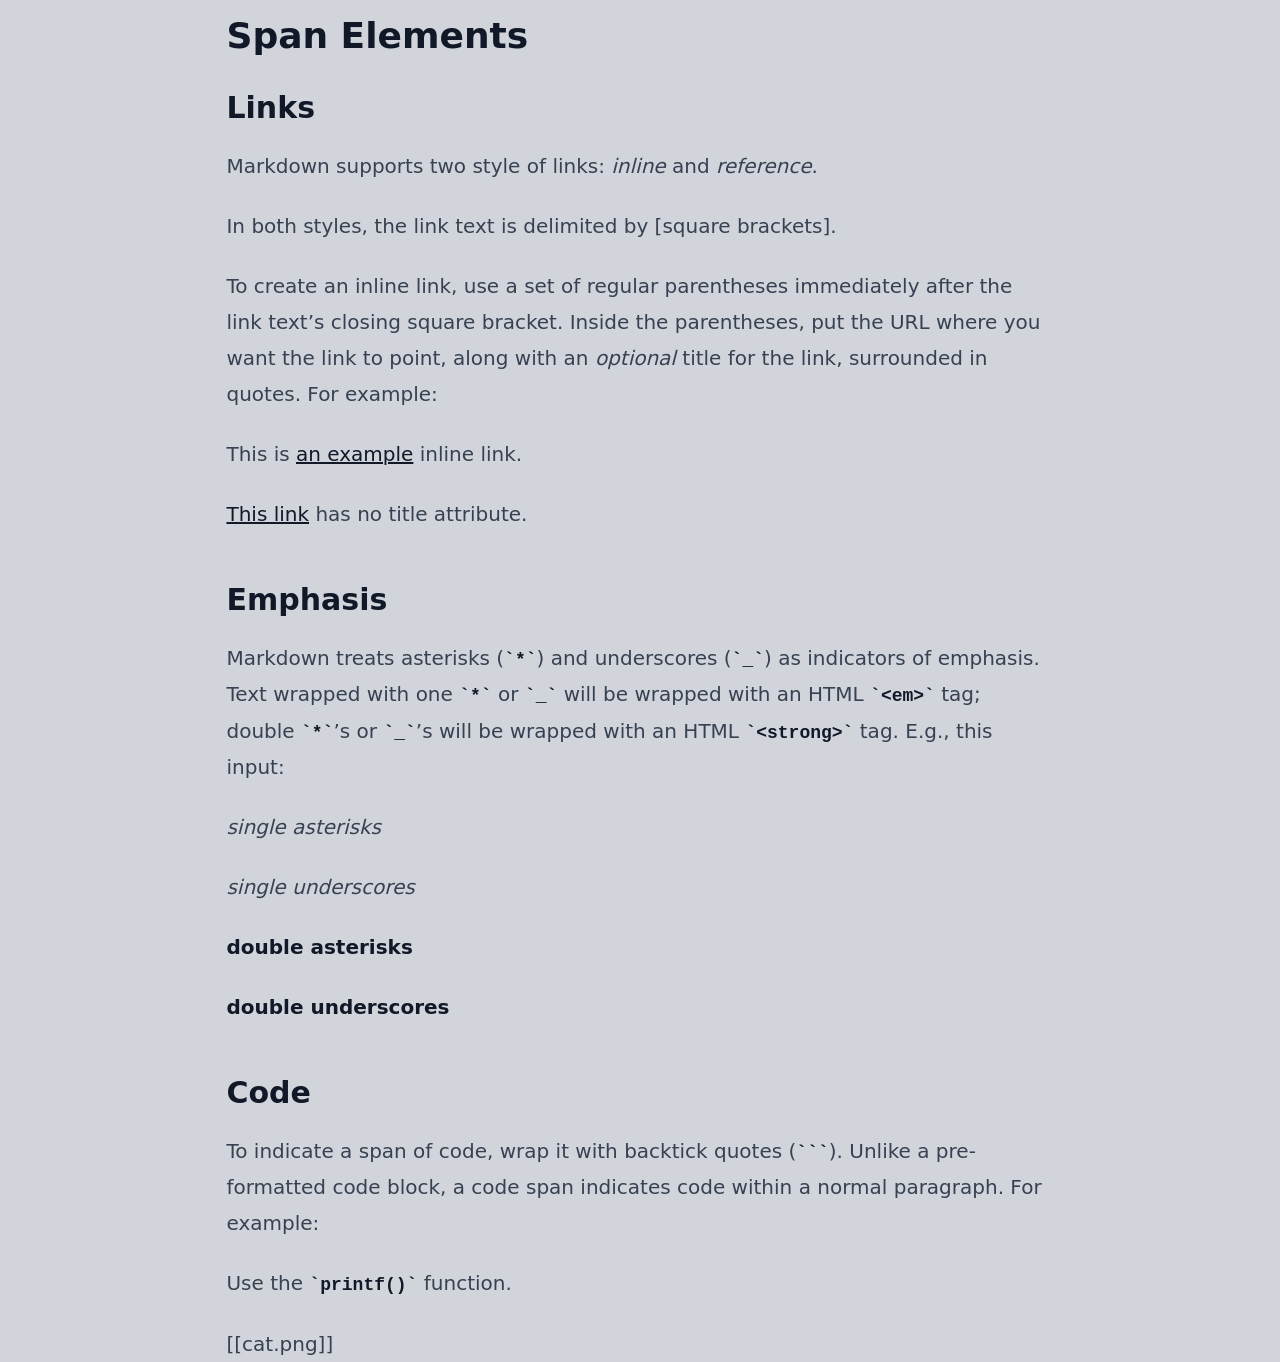
<file: 2024-02-16_The First Article with a Real Title.html>
<!DOCTYPE html>
<html lang='en'>

<head>
    <meta charset='utf-8'>
    <title>Taylor's Blog</title>
    <link rel='stylesheet' type='text/css' href='/static/css/build.css'/>
</head>

<body class="bg-gray-300 h-screen">
    
<nav class="flex items-center justify-between flex-wrap pl-4 pr-4">
    <div class="flex flex-col item-center flex-shrink-0 text-black">
        <p class="text-3xl">Taylor's Blog</p>
        <p class="text-xl">The thoughts of a simple developer.</p>
    </div>
    <div>
        <div class="flex flex-row lg:flex-grow">
            <a href="#" class="p-2 text-black text-md hover:text-white hover:bg-gray-500">About</a>
            <a href="#" class="p-2 text-black text-md hover:text-white hover:bg-gray-500">Resume</a>
            <a href="/" class="p-2 text-black text-md hover:text-white hover:bg-gray-500">Articles</a>
        </div>
    </div>
</nav>
<hr class="border-b border-solid border-black mb-12"/>

    <main class="flex items-center justify-center">
        <article class="prose lg:prose-xl"><hr>

<h1 id="markdown-syntax">Markdown: Syntax</h1>

<ul>
<li><a href="#overview">Overview</a>

<ul>
<li><a href="#philosophy">Philosophy</a></li>
<li><a href="#html">Inline HTML</a></li>
<li><a href="#autoescape">Automatic Escaping for Special Characters</a></li>
</ul></li>
<li><a href="#block">Block Elements</a>

<ul>
<li><a href="#p">Paragraphs and Line Breaks</a></li>
<li><a href="#header">Headers</a></li>
<li><a href="#blockquote">Blockquotes</a></li>
<li><a href="#list">Lists</a></li>
<li><a href="#precode">Code Blocks</a></li>
<li><a href="#hr">Horizontal Rules</a></li>
</ul></li>
<li><a href="#span">Span Elements</a>

<ul>
<li><a href="#link">Links</a></li>
<li><a href="#em">Emphasis</a></li>
<li><a href="#code">Code</a></li>
<li><a href="#img">Images</a></li>
</ul></li>
<li><a href="#misc">Miscellaneous</a>

<ul>
<li><a href="#backslash">Backslash Escapes</a></li>
<li><a href="#autolink">Automatic Links</a></li>
</ul></li>
</ul>

<p><strong>Note:</strong> This document is itself written using Markdown; you
can <a href="/projects/markdown/syntax.text">see the source for it by adding &lsquo;.text&rsquo; to the URL</a>.</p>

<hr>

<h2 id="overview">Overview</h2>

<h3 id="philosophy">Philosophy</h3>

<p>Markdown is intended to be as easy-to-read and easy-to-write as is feasible.</p>

<p>Readability, however, is emphasized above all else. A Markdown-formatted
document should be publishable as-is, as plain text, without looking
like it&rsquo;s been marked up with tags or formatting instructions. While
Markdown&rsquo;s syntax has been influenced by several existing text-to-HTML
filters &ndash; including <a href="http://docutils.sourceforge.net/mirror/setext.html" target="_blank">Setext</a>, <a href="http://www.aaronsw.com/2002/atx/" target="_blank">atx</a>, <a href="http://textism.com/tools/textile/" target="_blank">Textile</a>, <a href="http://docutils.sourceforge.net/rst.html" target="_blank">reStructuredText</a>,
<a href="http://www.triptico.com/software/grutatxt.html" target="_blank">Grutatext</a>, and <a href="http://ettext.taint.org/doc/" target="_blank">EtText</a> &ndash; the single biggest source of
inspiration for Markdown&rsquo;s syntax is the format of plain text email.</p>

<h2 id="block-elements">Block Elements</h2>

<h3 id="paragraphs-and-line-breaks">Paragraphs and Line Breaks</h3>

<p>A paragraph is simply one or more consecutive lines of text, separated
by one or more blank lines. (A blank line is any line that looks like a
blank line &ndash; a line containing nothing but spaces or tabs is considered
blank.) Normal paragraphs should not be indented with spaces or tabs.</p>

<p>The implication of the &ldquo;one or more consecutive lines of text&rdquo; rule is
that Markdown supports &ldquo;hard-wrapped&rdquo; text paragraphs. This differs
significantly from most other text-to-HTML formatters (including Movable
Type&rsquo;s &ldquo;Convert Line Breaks&rdquo; option) which translate every line break
character in a paragraph into a <code>&lt;br /&gt;</code> tag.</p>

<p>When you <em>do</em> want to insert a <code>&lt;br /&gt;</code> break tag using Markdown, you
end a line with two or more spaces, then type return.</p>

<h3 id="headers">Headers</h3>

<p>Markdown supports two styles of headers, [Setext] [1] and [atx] [2].</p>

<p>Optionally, you may &ldquo;close&rdquo; atx-style headers. This is purely
cosmetic &ndash; you can use this if you think it looks better. The
closing hashes don&rsquo;t even need to match the number of hashes
used to open the header. (The number of opening hashes
determines the header level.)</p>

<h3 id="blockquotes">Blockquotes</h3>

<p>Markdown uses email-style <code>&gt;</code> characters for blockquoting. If you&rsquo;re
familiar with quoting passages of text in an email message, then you
know how to create a blockquote in Markdown. It looks best if you hard
wrap the text and put a <code>&gt;</code> before every line:</p>

<blockquote>
<p>This is a blockquote with two paragraphs. Lorem ipsum dolor sit amet,
consectetuer adipiscing elit. Aliquam hendrerit mi posuere lectus.
Vestibulum enim wisi, viverra nec, fringilla in, laoreet vitae, risus.</p>

<p>Donec sit amet nisl. Aliquam semper ipsum sit amet velit. Suspendisse
id sem consectetuer libero luctus adipiscing.</p>
</blockquote>

<p>Markdown allows you to be lazy and only put the <code>&gt;</code> before the first
line of a hard-wrapped paragraph:</p>

<blockquote>
<p>This is a blockquote with two paragraphs. Lorem ipsum dolor sit amet,
consectetuer adipiscing elit. Aliquam hendrerit mi posuere lectus.
Vestibulum enim wisi, viverra nec, fringilla in, laoreet vitae, risus.</p>

<p>Donec sit amet nisl. Aliquam semper ipsum sit amet velit. Suspendisse
id sem consectetuer libero luctus adipiscing.</p>
</blockquote>

<p>Blockquotes can be nested (i.e. a blockquote-in-a-blockquote) by
adding additional levels of <code>&gt;</code>:</p>

<blockquote>
<p>This is the first level of quoting.</p>

<blockquote>
<p>This is nested blockquote.</p>
</blockquote>

<p>Back to the first level.</p>
</blockquote>

<p>Blockquotes can contain other Markdown elements, including headers, lists,
and code blocks:</p>

<blockquote>
<h2 id="this-is-a-header">This is a header.</h2>

<ol>
<li>This is the first list item.</li>
<li>This is the second list item.</li>
</ol>

<p>Here&rsquo;s some example code:</p>

<pre><code>return shell_exec(&quot;echo $input | $markdown_script&quot;);
</code></pre>
</blockquote>

<p>Any decent text editor should make email-style quoting easy. For
example, with BBEdit, you can make a selection and choose Increase
Quote Level from the Text menu.</p>

<h3 id="lists">Lists</h3>

<p>Markdown supports ordered (numbered) and unordered (bulleted) lists.</p>

<p>Unordered lists use asterisks, pluses, and hyphens &ndash; interchangably
&ndash; as list markers:</p>

<ul>
<li>Red</li>
<li>Green</li>
<li>Blue</li>
</ul>

<p>is equivalent to:</p>

<ul>
<li>Red</li>
<li>Green</li>
<li>Blue</li>
</ul>

<p>and:</p>

<ul>
<li>Red</li>
<li>Green</li>
<li>Blue</li>
</ul>

<p>Ordered lists use numbers followed by periods:</p>

<ol>
<li>Bird</li>
<li>McHale</li>
<li>Parish</li>
</ol>

<p>It&rsquo;s important to note that the actual numbers you use to mark the
list have no effect on the HTML output Markdown produces. The HTML
Markdown produces from the above list is:</p>

<p>If you instead wrote the list in Markdown like this:</p>

<ol>
<li>Bird</li>
<li>McHale</li>
<li>Parish</li>
</ol>

<p>or even:</p>

<ol>
<li>Bird</li>
<li>McHale</li>
<li>Parish</li>
</ol>

<p>you&rsquo;d get the exact same HTML output. The point is, if you want to,
you can use ordinal numbers in your ordered Markdown lists, so that
the numbers in your source match the numbers in your published HTML.
But if you want to be lazy, you don&rsquo;t have to.</p>

<p>To make lists look nice, you can wrap items with hanging indents:</p>

<ul>
<li>Lorem ipsum dolor sit amet, consectetuer adipiscing elit.
Aliquam hendrerit mi posuere lectus. Vestibulum enim wisi,
viverra nec, fringilla in, laoreet vitae, risus.</li>
<li>Donec sit amet nisl. Aliquam semper ipsum sit amet velit.
Suspendisse id sem consectetuer libero luctus adipiscing.</li>
</ul>

<p>But if you want to be lazy, you don&rsquo;t have to:</p>

<ul>
<li>Lorem ipsum dolor sit amet, consectetuer adipiscing elit.
Aliquam hendrerit mi posuere lectus. Vestibulum enim wisi,
viverra nec, fringilla in, laoreet vitae, risus.</li>
<li>Donec sit amet nisl. Aliquam semper ipsum sit amet velit.
Suspendisse id sem consectetuer libero luctus adipiscing.</li>
</ul>

<p>List items may consist of multiple paragraphs. Each subsequent
paragraph in a list item must be indented by either 4 spaces
or one tab:</p>

<ol>
<li><p>This is a list item with two paragraphs. Lorem ipsum dolor
sit amet, consectetuer adipiscing elit. Aliquam hendrerit
mi posuere lectus.</p>

<p>Vestibulum enim wisi, viverra nec, fringilla in, laoreet
vitae, risus. Donec sit amet nisl. Aliquam semper ipsum
sit amet velit.</p></li>

<li><p>Suspendisse id sem consectetuer libero luctus adipiscing.</p></li>
</ol>

<p>It looks nice if you indent every line of the subsequent
paragraphs, but here again, Markdown will allow you to be
lazy:</p>

<ul>
<li><p>This is a list item with two paragraphs.</p>

<p>This is the second paragraph in the list item. You&rsquo;re
only required to indent the first line. Lorem ipsum dolor
sit amet, consectetuer adipiscing elit.</p></li>

<li><p>Another item in the same list.</p></li>
</ul>

<p>To put a blockquote within a list item, the blockquote&rsquo;s <code>&gt;</code>
delimiters need to be indented:</p>

<ul>
<li><p>A list item with a blockquote:</p>

<blockquote>
<p>This is a blockquote
inside a list item.</p>
</blockquote>
</li>
</ul>

<p>To put a code block within a list item, the code block needs
to be indented <em>twice</em> &ndash; 8 spaces or two tabs:</p>

<ul>
<li><p>A list item with a code block:</p>

<pre><code>&lt;code goes here&gt;
</code></pre></li>
</ul>

<h3 id="code-blocks">Code Blocks</h3>

<p>Pre-formatted code blocks are used for writing about programming or
markup source code. Rather than forming normal paragraphs, the lines
of a code block are interpreted literally. Markdown wraps a code block
in both <code>&lt;pre&gt;</code> and <code>&lt;code&gt;</code> tags.</p>

<p>To produce a code block in Markdown, simply indent every line of the
block by at least 4 spaces or 1 tab.</p>

<p>This is a normal paragraph:</p>

<pre><code>This is a code block.
</code></pre>

<p>Here is an example of AppleScript:</p>

<pre><code>tell application &quot;Foo&quot;
    beep
end tell
</code></pre>

<p>A code block continues until it reaches a line that is not indented
(or the end of the article).</p>

<p>Within a code block, ampersands (<code>&amp;</code>) and angle brackets (<code>&lt;</code> and <code>&gt;</code>)
are automatically converted into HTML entities. This makes it very
easy to include example HTML source code using Markdown &ndash; just paste
it and indent it, and Markdown will handle the hassle of encoding the
ampersands and angle brackets. For example, this:</p>

<pre><code>&lt;div class=&quot;footer&quot;&gt;
    &amp;copy; 2004 Foo Corporation
&lt;/div&gt;
</code></pre>

<p>Regular Markdown syntax is not processed within code blocks. E.g.,
asterisks are just literal asterisks within a code block. This means
it&rsquo;s also easy to use Markdown to write about Markdown&rsquo;s own syntax.</p>

<pre><code>tell application &quot;Foo&quot;
    beep
end tell
</code></pre>

<h2 id="span-elements">Span Elements</h2>

<h3 id="links">Links</h3>

<p>Markdown supports two style of links: <em>inline</em> and <em>reference</em>.</p>

<p>In both styles, the link text is delimited by [square brackets].</p>

<p>To create an inline link, use a set of regular parentheses immediately
after the link text&rsquo;s closing square bracket. Inside the parentheses,
put the URL where you want the link to point, along with an <em>optional</em>
title for the link, surrounded in quotes. For example:</p>

<p>This is <a href="http://example.com/" target="_blank">an example</a> inline link.</p>

<p><a href="http://example.net/" target="_blank">This link</a> has no title attribute.</p>

<h3 id="emphasis">Emphasis</h3>

<p>Markdown treats asterisks (<code>*</code>) and underscores (<code>_</code>) as indicators of
emphasis. Text wrapped with one <code>*</code> or <code>_</code> will be wrapped with an
HTML <code>&lt;em&gt;</code> tag; double <code>*</code>&rsquo;s or <code>_</code>&rsquo;s will be wrapped with an HTML
<code>&lt;strong&gt;</code> tag. E.g., this input:</p>

<p><em>single asterisks</em></p>

<p><em>single underscores</em></p>

<p><strong>double asterisks</strong></p>

<p><strong>double underscores</strong></p>

<h3 id="code">Code</h3>

<p>To indicate a span of code, wrap it with backtick quotes (<code>`</code>).
Unlike a pre-formatted code block, a code span indicates code within a
normal paragraph. For example:</p>

<p>Use the <code>printf()</code> function.</p>

<p>[[cat.png]]</p>
</file>
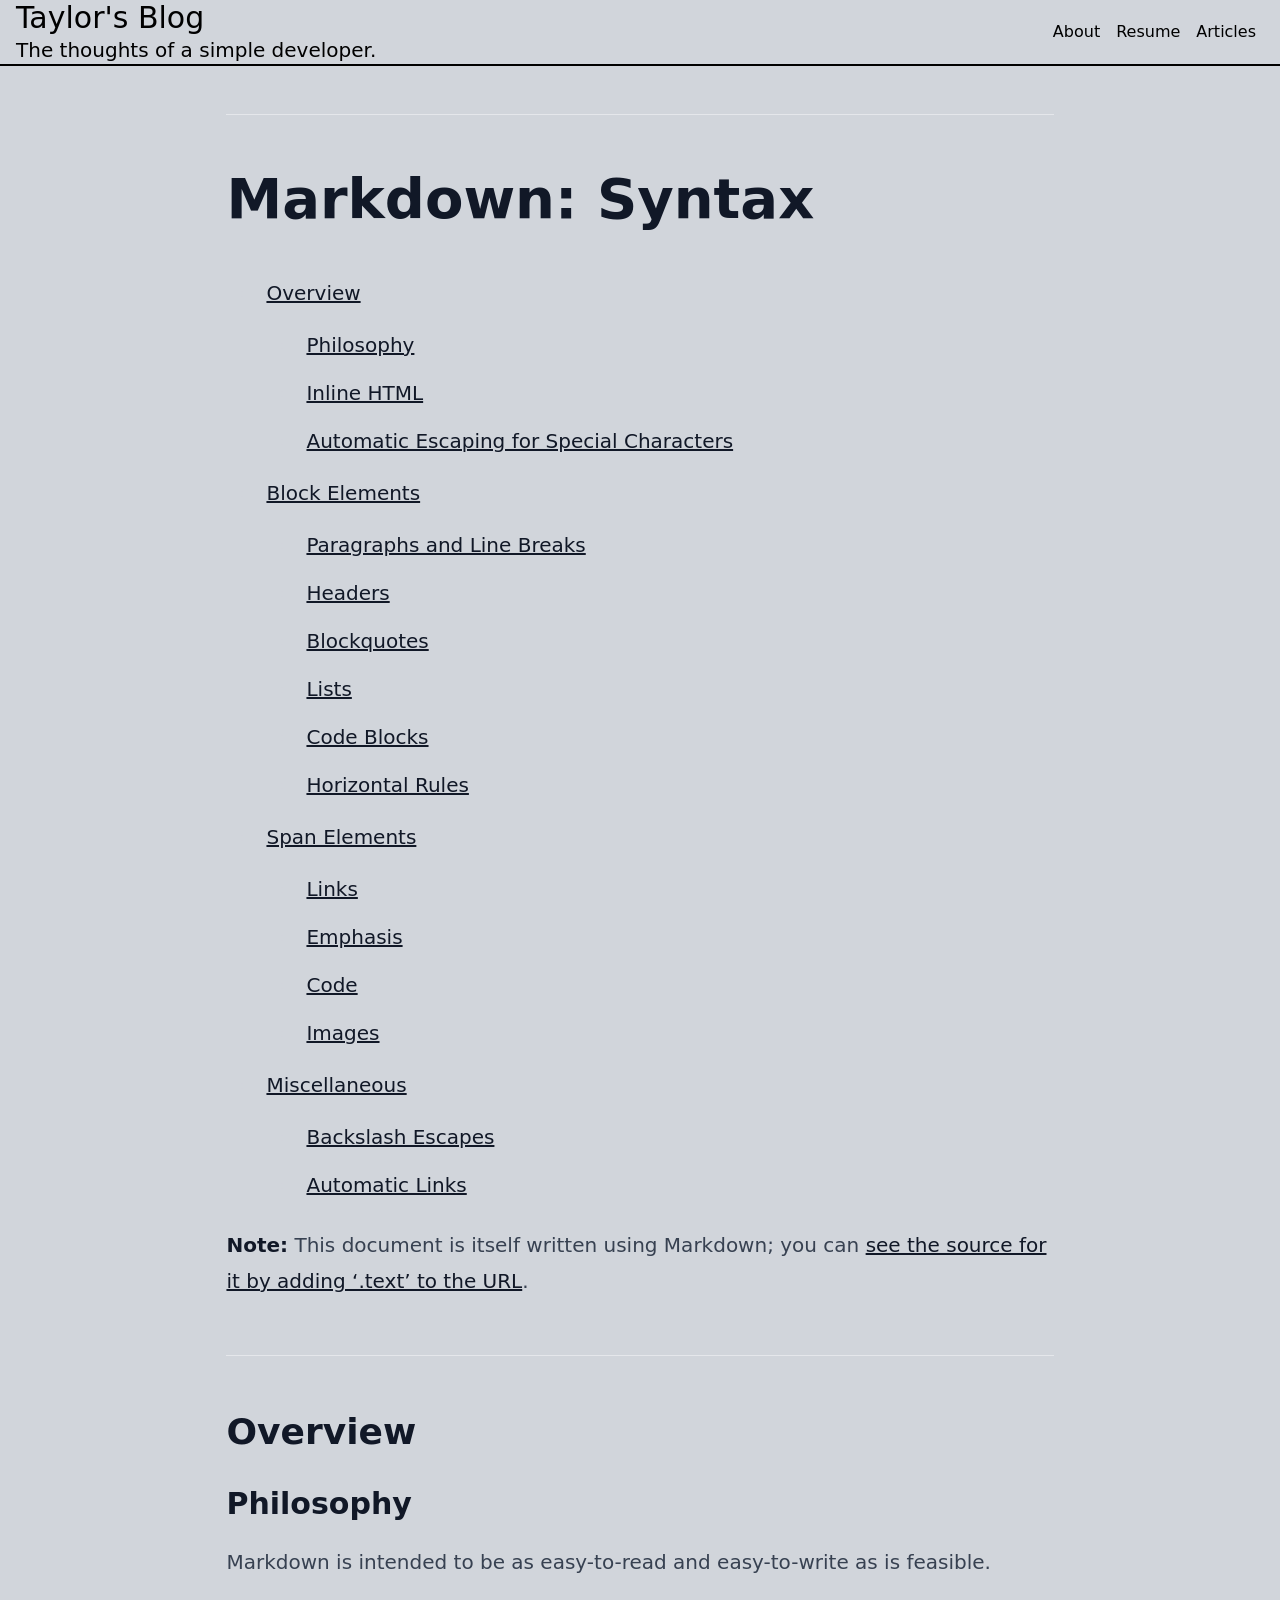
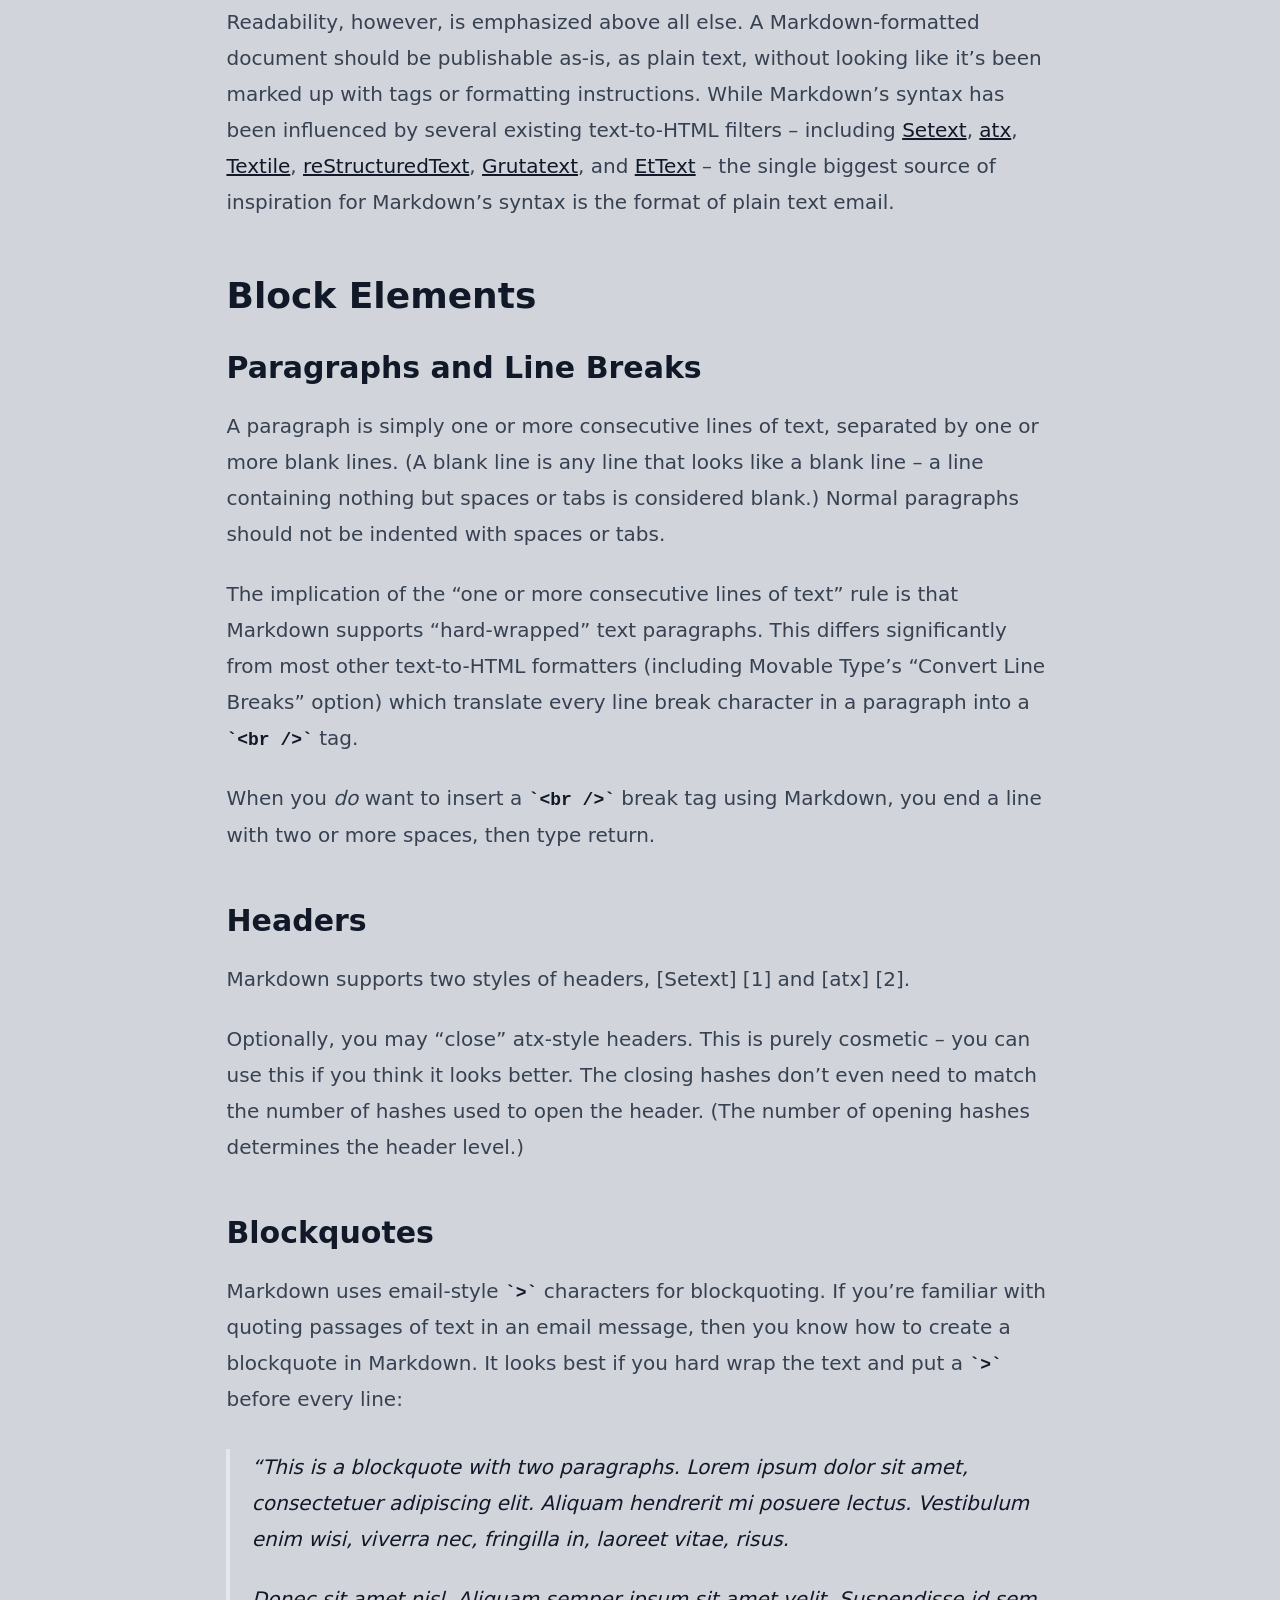
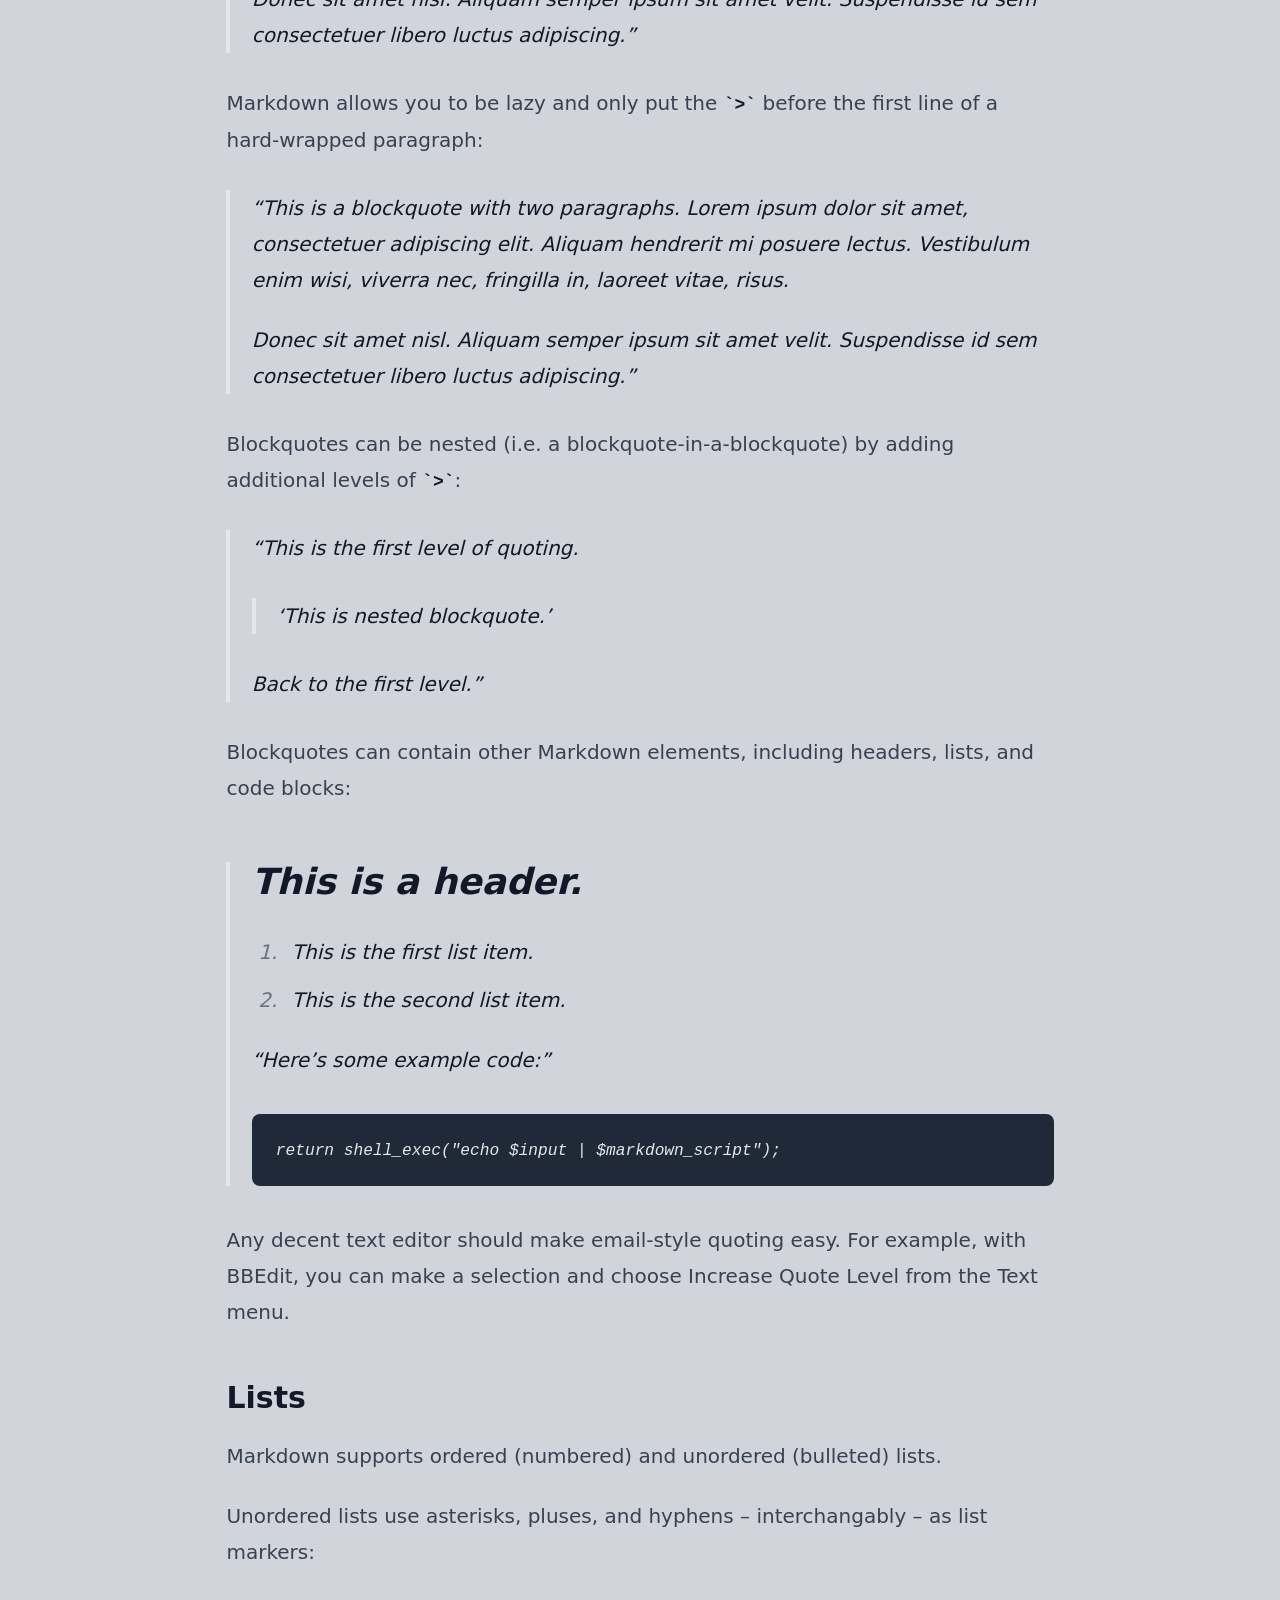
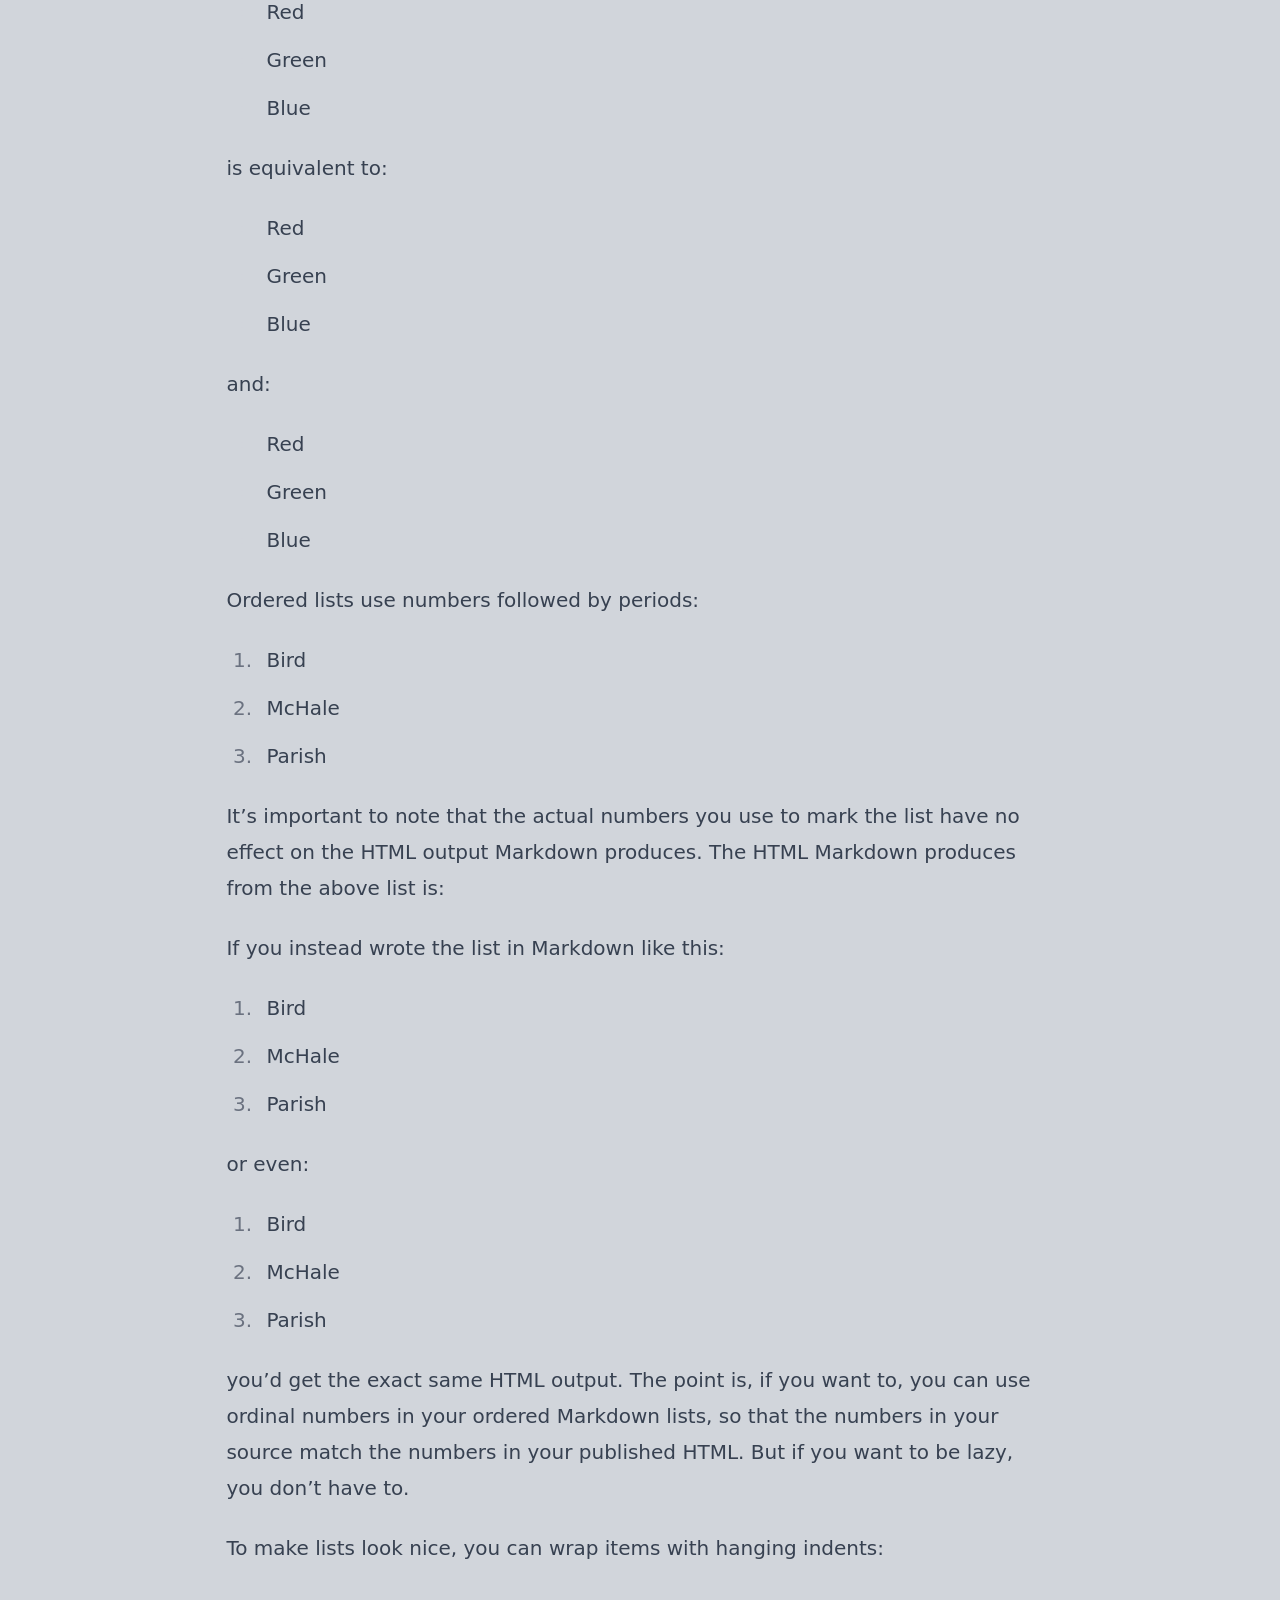
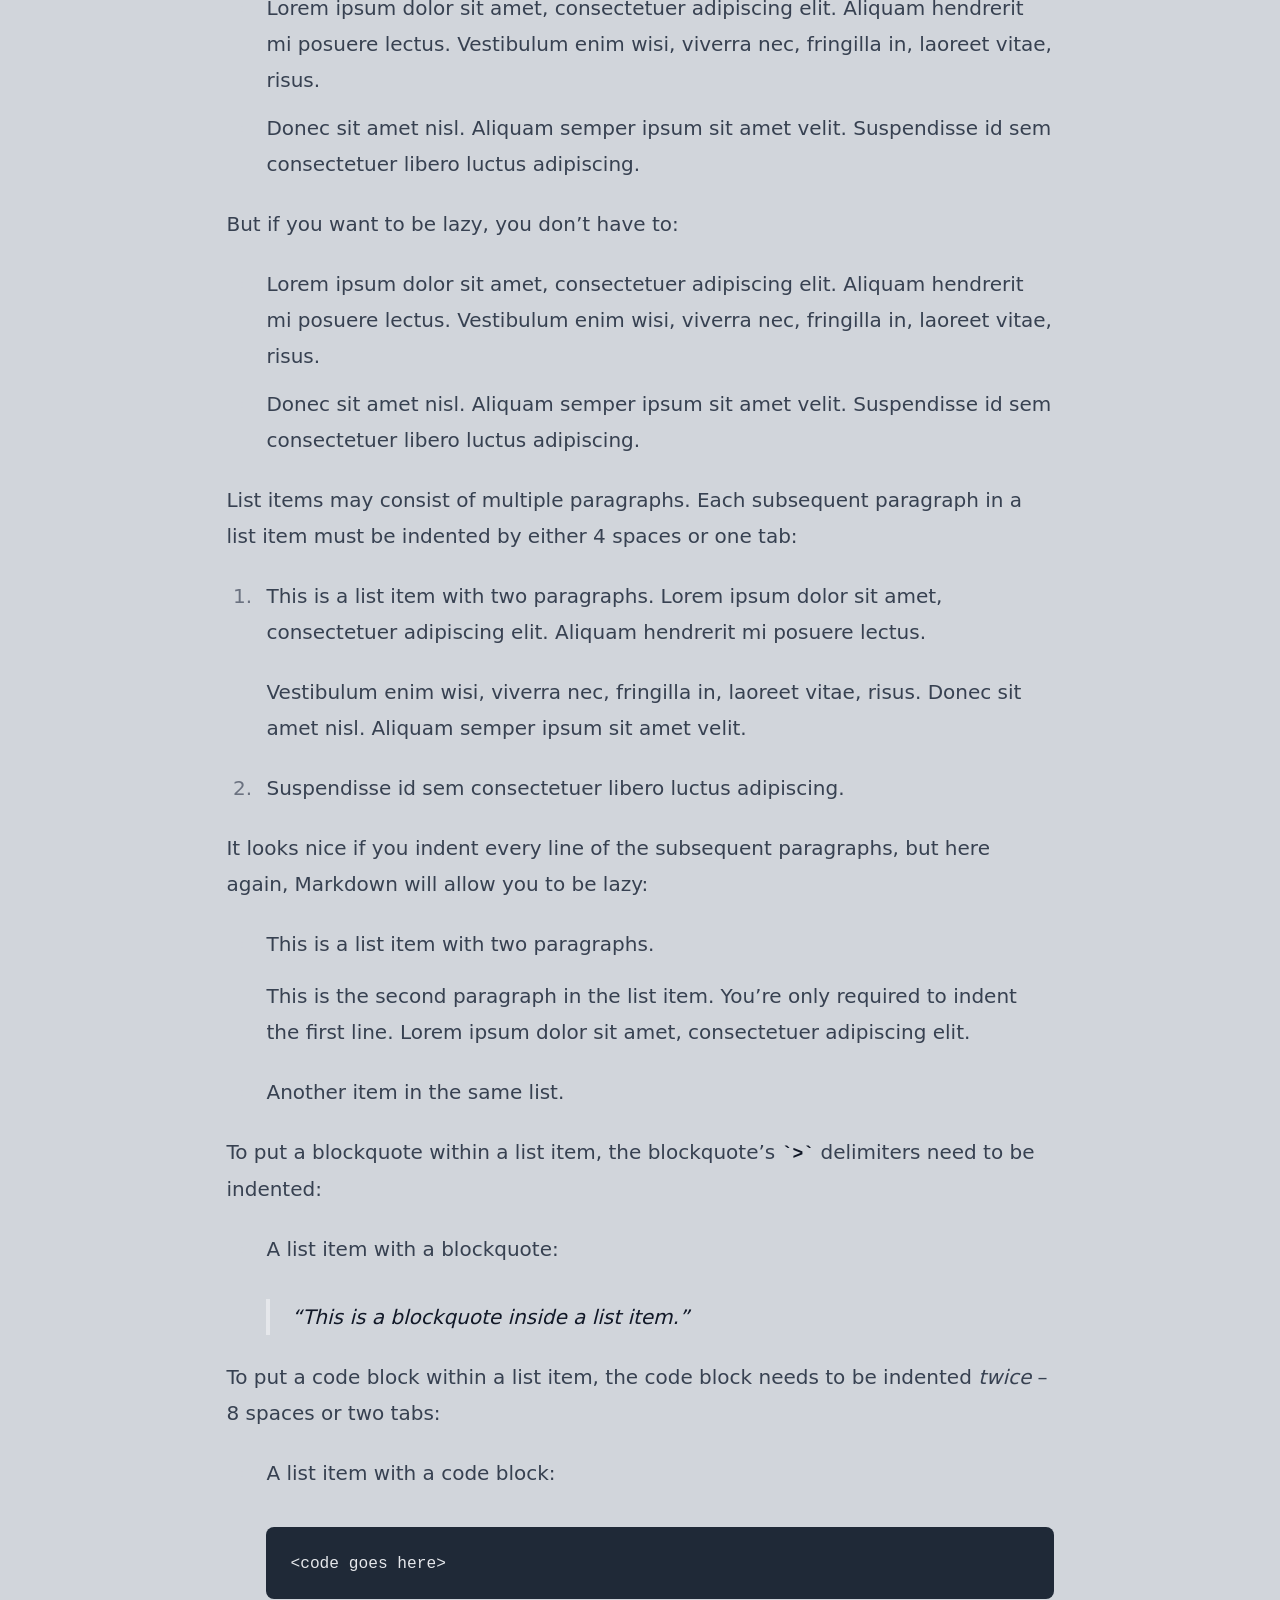
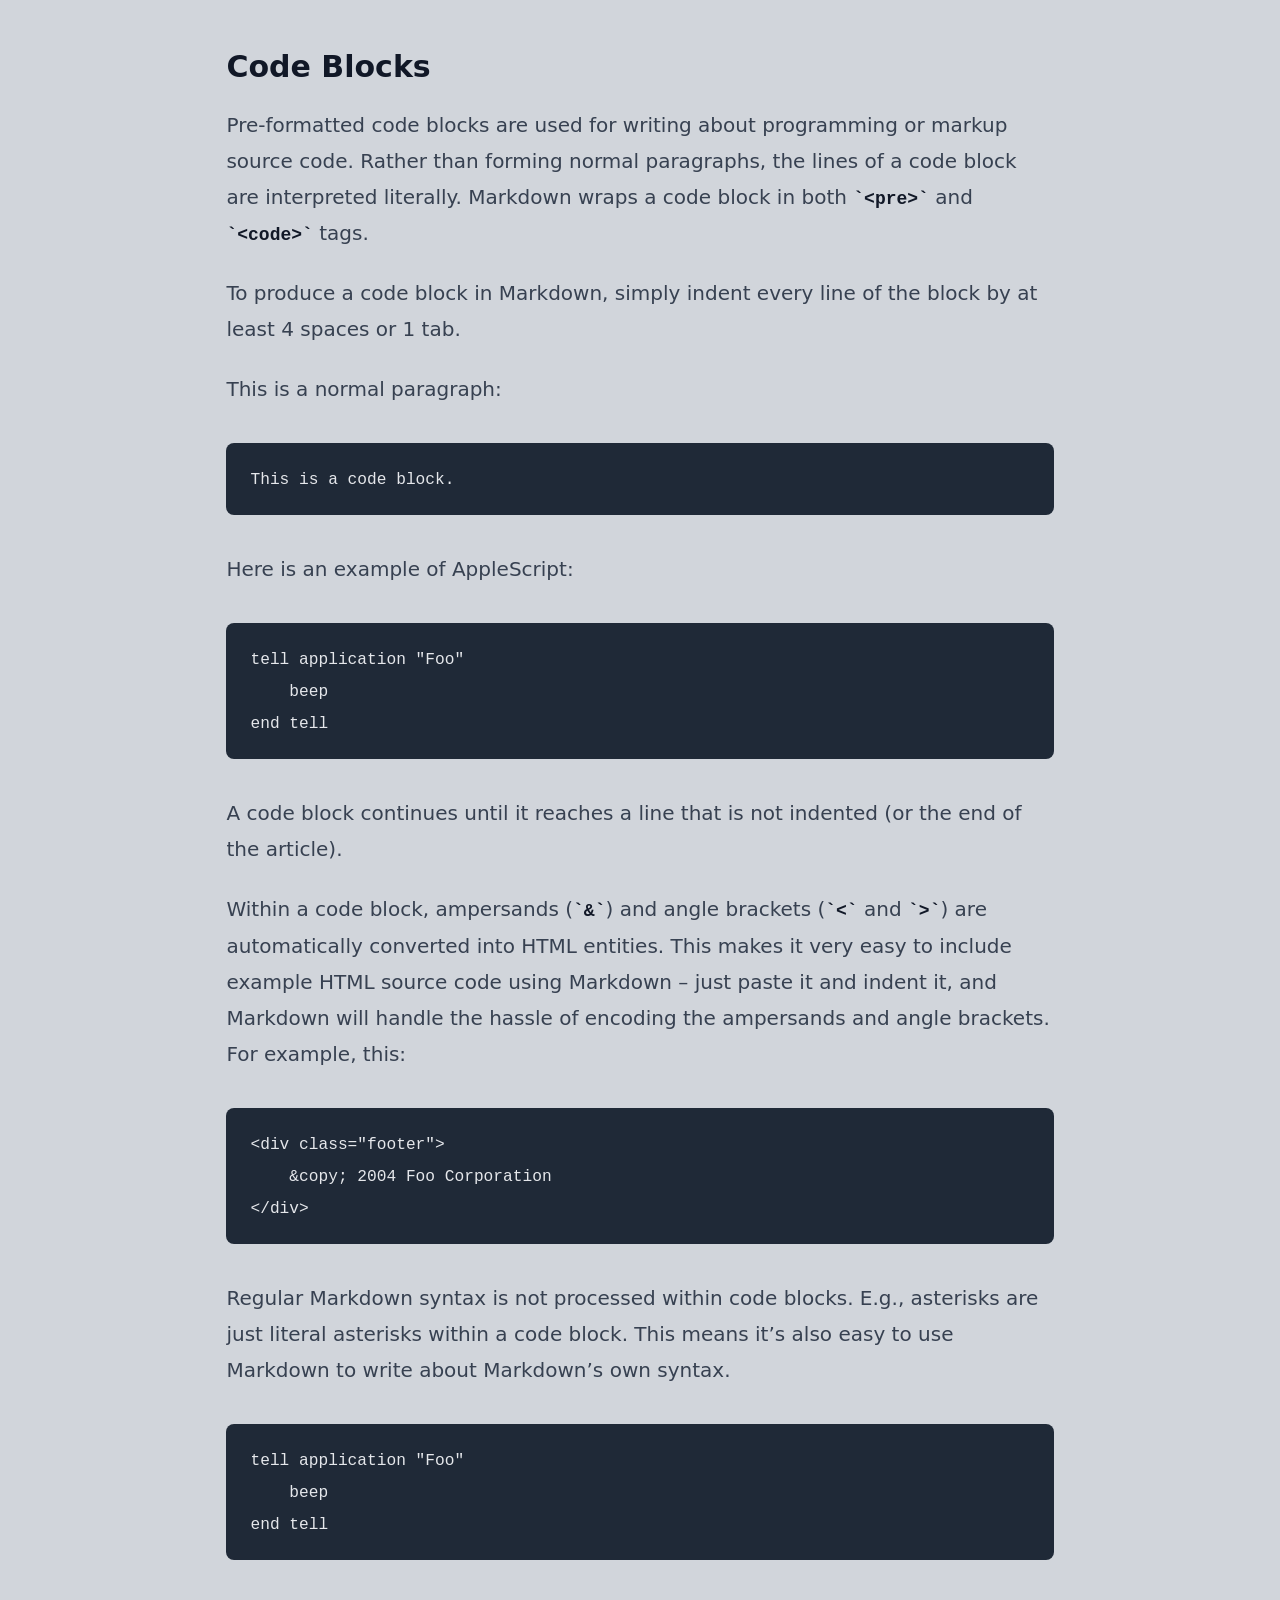
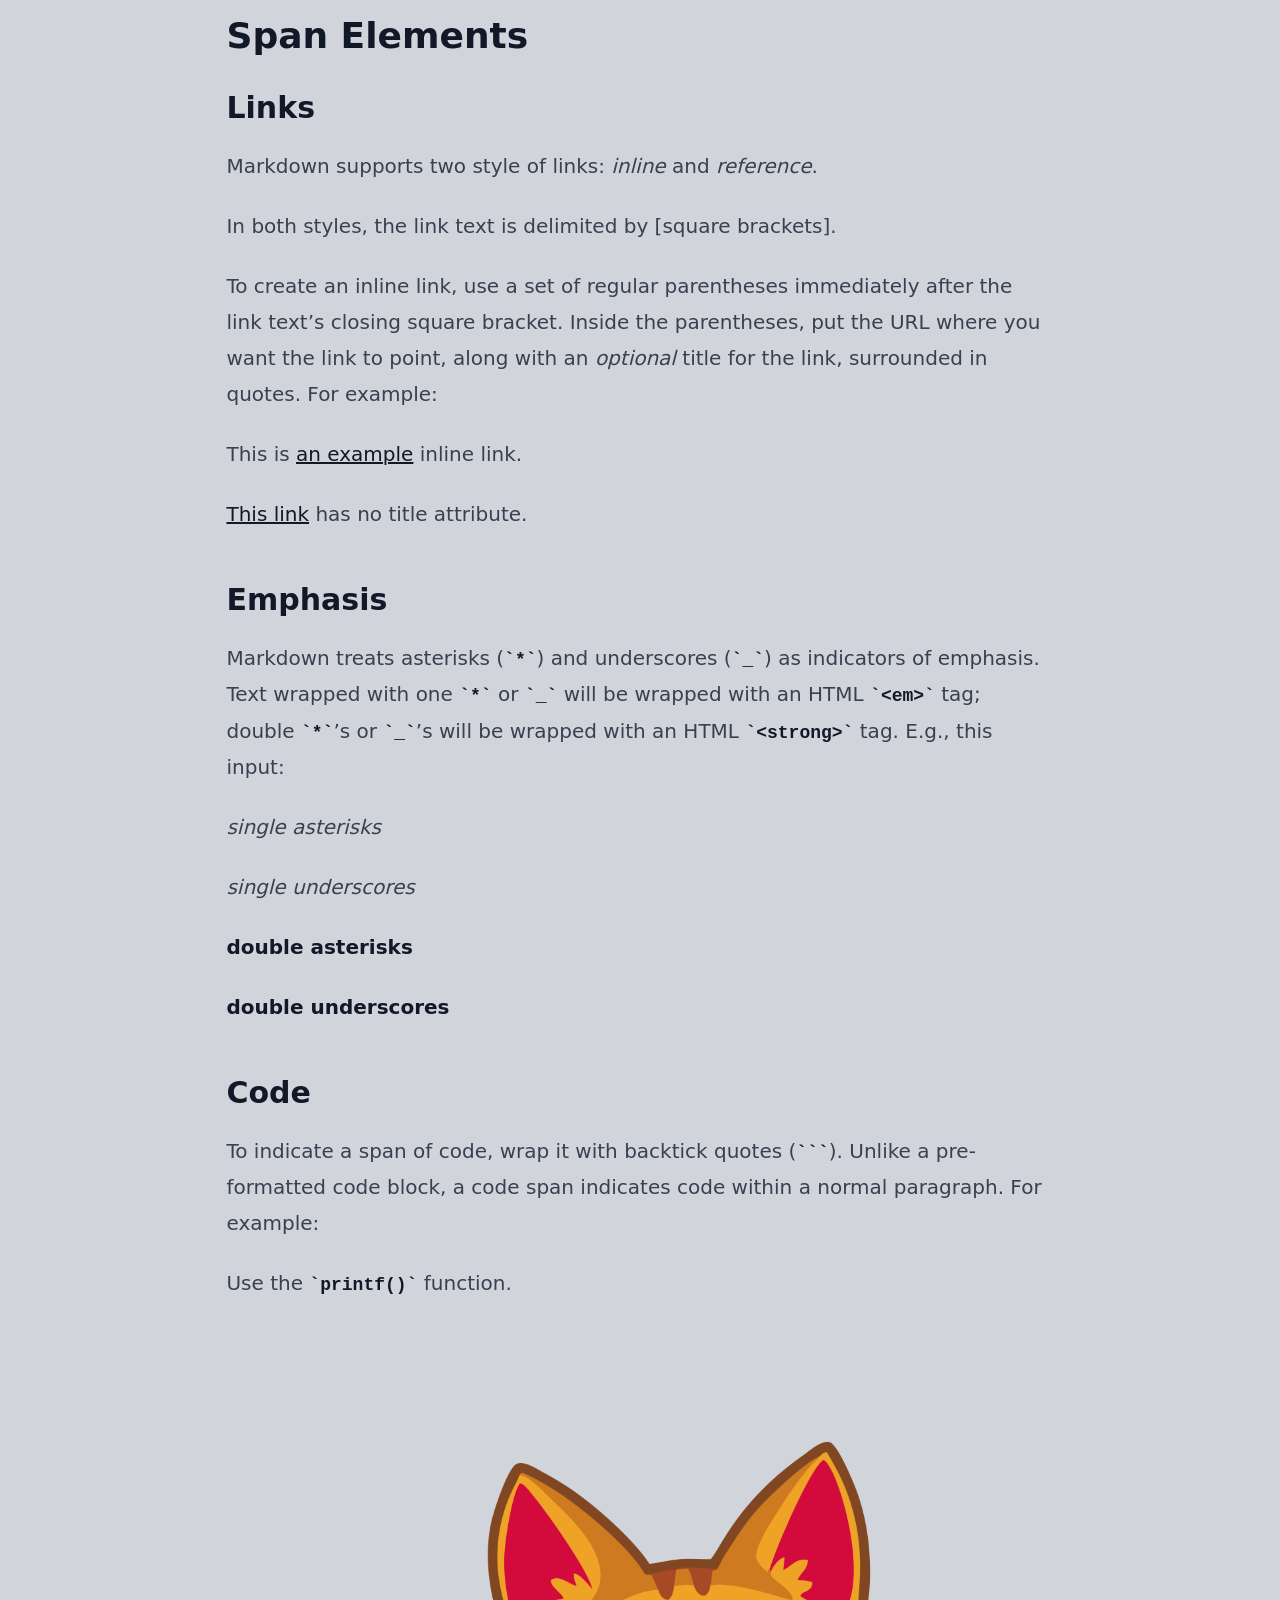
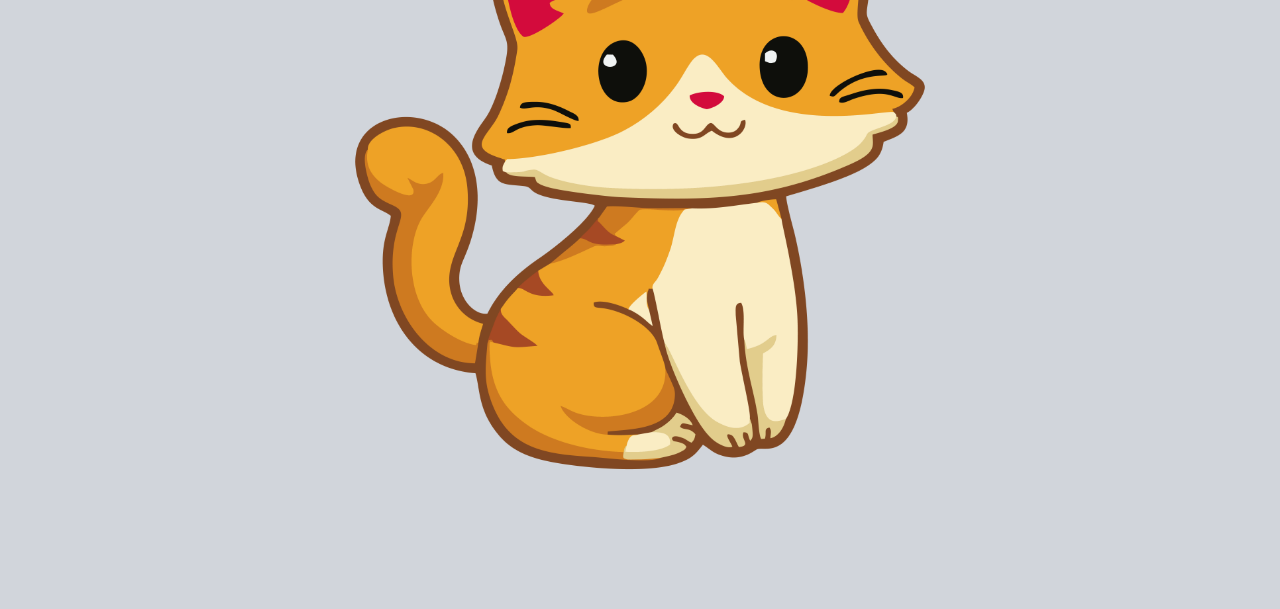
<file: 2024-02-27_article.html>
<!DOCTYPE html>
<html lang='en'>

<head>
    <meta charset='utf-8'>
    <title>Taylor's Blog</title>
    <link rel='stylesheet' type='text/css' href='/static/css/build.css'/>
</head>

<body class="bg-gray-300 h-screen">
    
<nav class="flex items-center justify-between flex-wrap pl-4 pr-4">
    <div class="flex flex-col item-center flex-shrink-0 text-black">
        <p class="text-3xl">Taylor's Blog</p>
        <p class="text-xl">The thoughts of a simple developer.</p>
    </div>
    <div>
        <div class="flex flex-row lg:flex-grow">
            <a href="#" class="p-2 text-black text-md hover:text-white hover:bg-gray-500">About</a>
            <a href="#" class="p-2 text-black text-md hover:text-white hover:bg-gray-500">Resume</a>
            <a href="/" class="p-2 text-black text-md hover:text-white hover:bg-gray-500">Articles</a>
        </div>
    </div>
</nav>
<hr class="border-b border-solid border-black mb-12"/>

    <main class="flex items-center justify-center">
        <article class="prose lg:prose-xl"><hr>

<h1 id="markdown-syntax">Markdown: Syntax</h1>

<ul>
<li><a href="#overview">Overview</a>

<ul>
<li><a href="#philosophy">Philosophy</a></li>
<li><a href="#html">Inline HTML</a></li>
<li><a href="#autoescape">Automatic Escaping for Special Characters</a></li>
</ul></li>
<li><a href="#block">Block Elements</a>

<ul>
<li><a href="#p">Paragraphs and Line Breaks</a></li>
<li><a href="#header">Headers</a></li>
<li><a href="#blockquote">Blockquotes</a></li>
<li><a href="#list">Lists</a></li>
<li><a href="#precode">Code Blocks</a></li>
<li><a href="#hr">Horizontal Rules</a></li>
</ul></li>
<li><a href="#span">Span Elements</a>

<ul>
<li><a href="#link">Links</a></li>
<li><a href="#em">Emphasis</a></li>
<li><a href="#code">Code</a></li>
<li><a href="#img">Images</a></li>
</ul></li>
<li><a href="#misc">Miscellaneous</a>

<ul>
<li><a href="#backslash">Backslash Escapes</a></li>
<li><a href="#autolink">Automatic Links</a></li>
</ul></li>
</ul>

<p><strong>Note:</strong> This document is itself written using Markdown; you
can <a href="/projects/markdown/syntax.text">see the source for it by adding &lsquo;.text&rsquo; to the URL</a>.</p>

<hr>

<h2 id="overview">Overview</h2>

<h3 id="philosophy">Philosophy</h3>

<p>Markdown is intended to be as easy-to-read and easy-to-write as is feasible.</p>

<p>Readability, however, is emphasized above all else. A Markdown-formatted
document should be publishable as-is, as plain text, without looking
like it&rsquo;s been marked up with tags or formatting instructions. While
Markdown&rsquo;s syntax has been influenced by several existing text-to-HTML
filters &ndash; including <a href="http://docutils.sourceforge.net/mirror/setext.html" target="_blank">Setext</a>, <a href="http://www.aaronsw.com/2002/atx/" target="_blank">atx</a>, <a href="http://textism.com/tools/textile/" target="_blank">Textile</a>, <a href="http://docutils.sourceforge.net/rst.html" target="_blank">reStructuredText</a>,
<a href="http://www.triptico.com/software/grutatxt.html" target="_blank">Grutatext</a>, and <a href="http://ettext.taint.org/doc/" target="_blank">EtText</a> &ndash; the single biggest source of
inspiration for Markdown&rsquo;s syntax is the format of plain text email.</p>

<h2 id="block-elements">Block Elements</h2>

<h3 id="paragraphs-and-line-breaks">Paragraphs and Line Breaks</h3>

<p>A paragraph is simply one or more consecutive lines of text, separated
by one or more blank lines. (A blank line is any line that looks like a
blank line &ndash; a line containing nothing but spaces or tabs is considered
blank.) Normal paragraphs should not be indented with spaces or tabs.</p>

<p>The implication of the &ldquo;one or more consecutive lines of text&rdquo; rule is
that Markdown supports &ldquo;hard-wrapped&rdquo; text paragraphs. This differs
significantly from most other text-to-HTML formatters (including Movable
Type&rsquo;s &ldquo;Convert Line Breaks&rdquo; option) which translate every line break
character in a paragraph into a <code>&lt;br /&gt;</code> tag.</p>

<p>When you <em>do</em> want to insert a <code>&lt;br /&gt;</code> break tag using Markdown, you
end a line with two or more spaces, then type return.</p>

<h3 id="headers">Headers</h3>

<p>Markdown supports two styles of headers, [Setext] [1] and [atx] [2].</p>

<p>Optionally, you may &ldquo;close&rdquo; atx-style headers. This is purely
cosmetic &ndash; you can use this if you think it looks better. The
closing hashes don&rsquo;t even need to match the number of hashes
used to open the header. (The number of opening hashes
determines the header level.)</p>

<h3 id="blockquotes">Blockquotes</h3>

<p>Markdown uses email-style <code>&gt;</code> characters for blockquoting. If you&rsquo;re
familiar with quoting passages of text in an email message, then you
know how to create a blockquote in Markdown. It looks best if you hard
wrap the text and put a <code>&gt;</code> before every line:</p>

<blockquote>
<p>This is a blockquote with two paragraphs. Lorem ipsum dolor sit amet,
consectetuer adipiscing elit. Aliquam hendrerit mi posuere lectus.
Vestibulum enim wisi, viverra nec, fringilla in, laoreet vitae, risus.</p>

<p>Donec sit amet nisl. Aliquam semper ipsum sit amet velit. Suspendisse
id sem consectetuer libero luctus adipiscing.</p>
</blockquote>

<p>Markdown allows you to be lazy and only put the <code>&gt;</code> before the first
line of a hard-wrapped paragraph:</p>

<blockquote>
<p>This is a blockquote with two paragraphs. Lorem ipsum dolor sit amet,
consectetuer adipiscing elit. Aliquam hendrerit mi posuere lectus.
Vestibulum enim wisi, viverra nec, fringilla in, laoreet vitae, risus.</p>

<p>Donec sit amet nisl. Aliquam semper ipsum sit amet velit. Suspendisse
id sem consectetuer libero luctus adipiscing.</p>
</blockquote>

<p>Blockquotes can be nested (i.e. a blockquote-in-a-blockquote) by
adding additional levels of <code>&gt;</code>:</p>

<blockquote>
<p>This is the first level of quoting.</p>

<blockquote>
<p>This is nested blockquote.</p>
</blockquote>

<p>Back to the first level.</p>
</blockquote>

<p>Blockquotes can contain other Markdown elements, including headers, lists,
and code blocks:</p>

<blockquote>
<h2 id="this-is-a-header">This is a header.</h2>

<ol>
<li>This is the first list item.</li>
<li>This is the second list item.</li>
</ol>

<p>Here&rsquo;s some example code:</p>

<pre><code>return shell_exec(&quot;echo $input | $markdown_script&quot;);
</code></pre>
</blockquote>

<p>Any decent text editor should make email-style quoting easy. For
example, with BBEdit, you can make a selection and choose Increase
Quote Level from the Text menu.</p>

<h3 id="lists">Lists</h3>

<p>Markdown supports ordered (numbered) and unordered (bulleted) lists.</p>

<p>Unordered lists use asterisks, pluses, and hyphens &ndash; interchangably
&ndash; as list markers:</p>

<ul>
<li>Red</li>
<li>Green</li>
<li>Blue</li>
</ul>

<p>is equivalent to:</p>

<ul>
<li>Red</li>
<li>Green</li>
<li>Blue</li>
</ul>

<p>and:</p>

<ul>
<li>Red</li>
<li>Green</li>
<li>Blue</li>
</ul>

<p>Ordered lists use numbers followed by periods:</p>

<ol>
<li>Bird</li>
<li>McHale</li>
<li>Parish</li>
</ol>

<p>It&rsquo;s important to note that the actual numbers you use to mark the
list have no effect on the HTML output Markdown produces. The HTML
Markdown produces from the above list is:</p>

<p>If you instead wrote the list in Markdown like this:</p>

<ol>
<li>Bird</li>
<li>McHale</li>
<li>Parish</li>
</ol>

<p>or even:</p>

<ol>
<li>Bird</li>
<li>McHale</li>
<li>Parish</li>
</ol>

<p>you&rsquo;d get the exact same HTML output. The point is, if you want to,
you can use ordinal numbers in your ordered Markdown lists, so that
the numbers in your source match the numbers in your published HTML.
But if you want to be lazy, you don&rsquo;t have to.</p>

<p>To make lists look nice, you can wrap items with hanging indents:</p>

<ul>
<li>Lorem ipsum dolor sit amet, consectetuer adipiscing elit.
Aliquam hendrerit mi posuere lectus. Vestibulum enim wisi,
viverra nec, fringilla in, laoreet vitae, risus.</li>
<li>Donec sit amet nisl. Aliquam semper ipsum sit amet velit.
Suspendisse id sem consectetuer libero luctus adipiscing.</li>
</ul>

<p>But if you want to be lazy, you don&rsquo;t have to:</p>

<ul>
<li>Lorem ipsum dolor sit amet, consectetuer adipiscing elit.
Aliquam hendrerit mi posuere lectus. Vestibulum enim wisi,
viverra nec, fringilla in, laoreet vitae, risus.</li>
<li>Donec sit amet nisl. Aliquam semper ipsum sit amet velit.
Suspendisse id sem consectetuer libero luctus adipiscing.</li>
</ul>

<p>List items may consist of multiple paragraphs. Each subsequent
paragraph in a list item must be indented by either 4 spaces
or one tab:</p>

<ol>
<li><p>This is a list item with two paragraphs. Lorem ipsum dolor
sit amet, consectetuer adipiscing elit. Aliquam hendrerit
mi posuere lectus.</p>

<p>Vestibulum enim wisi, viverra nec, fringilla in, laoreet
vitae, risus. Donec sit amet nisl. Aliquam semper ipsum
sit amet velit.</p></li>

<li><p>Suspendisse id sem consectetuer libero luctus adipiscing.</p></li>
</ol>

<p>It looks nice if you indent every line of the subsequent
paragraphs, but here again, Markdown will allow you to be
lazy:</p>

<ul>
<li><p>This is a list item with two paragraphs.</p>

<p>This is the second paragraph in the list item. You&rsquo;re
only required to indent the first line. Lorem ipsum dolor
sit amet, consectetuer adipiscing elit.</p></li>

<li><p>Another item in the same list.</p></li>
</ul>

<p>To put a blockquote within a list item, the blockquote&rsquo;s <code>&gt;</code>
delimiters need to be indented:</p>

<ul>
<li><p>A list item with a blockquote:</p>

<blockquote>
<p>This is a blockquote
inside a list item.</p>
</blockquote>
</li>
</ul>

<p>To put a code block within a list item, the code block needs
to be indented <em>twice</em> &ndash; 8 spaces or two tabs:</p>

<ul>
<li><p>A list item with a code block:</p>

<pre><code>&lt;code goes here&gt;
</code></pre></li>
</ul>

<h3 id="code-blocks">Code Blocks</h3>

<p>Pre-formatted code blocks are used for writing about programming or
markup source code. Rather than forming normal paragraphs, the lines
of a code block are interpreted literally. Markdown wraps a code block
in both <code>&lt;pre&gt;</code> and <code>&lt;code&gt;</code> tags.</p>

<p>To produce a code block in Markdown, simply indent every line of the
block by at least 4 spaces or 1 tab.</p>

<p>This is a normal paragraph:</p>

<pre><code>This is a code block.
</code></pre>

<p>Here is an example of AppleScript:</p>

<pre><code>tell application &quot;Foo&quot;
    beep
end tell
</code></pre>

<p>A code block continues until it reaches a line that is not indented
(or the end of the article).</p>

<p>Within a code block, ampersands (<code>&amp;</code>) and angle brackets (<code>&lt;</code> and <code>&gt;</code>)
are automatically converted into HTML entities. This makes it very
easy to include example HTML source code using Markdown &ndash; just paste
it and indent it, and Markdown will handle the hassle of encoding the
ampersands and angle brackets. For example, this:</p>

<pre><code>&lt;div class=&quot;footer&quot;&gt;
    &amp;copy; 2004 Foo Corporation
&lt;/div&gt;
</code></pre>

<p>Regular Markdown syntax is not processed within code blocks. E.g.,
asterisks are just literal asterisks within a code block. This means
it&rsquo;s also easy to use Markdown to write about Markdown&rsquo;s own syntax.</p>

<pre><code>tell application &quot;Foo&quot;
    beep
end tell
</code></pre>

<h2 id="span-elements">Span Elements</h2>

<h3 id="links">Links</h3>

<p>Markdown supports two style of links: <em>inline</em> and <em>reference</em>.</p>

<p>In both styles, the link text is delimited by [square brackets].</p>

<p>To create an inline link, use a set of regular parentheses immediately
after the link text&rsquo;s closing square bracket. Inside the parentheses,
put the URL where you want the link to point, along with an <em>optional</em>
title for the link, surrounded in quotes. For example:</p>

<p>This is <a href="http://example.com/" target="_blank">an example</a> inline link.</p>

<p><a href="http://example.net/" target="_blank">This link</a> has no title attribute.</p>

<h3 id="emphasis">Emphasis</h3>

<p>Markdown treats asterisks (<code>*</code>) and underscores (<code>_</code>) as indicators of
emphasis. Text wrapped with one <code>*</code> or <code>_</code> will be wrapped with an
HTML <code>&lt;em&gt;</code> tag; double <code>*</code>&rsquo;s or <code>_</code>&rsquo;s will be wrapped with an HTML
<code>&lt;strong&gt;</code> tag. E.g., this input:</p>

<p><em>single asterisks</em></p>

<p><em>single underscores</em></p>

<p><strong>double asterisks</strong></p>

<p><strong>double underscores</strong></p>

<h3 id="code">Code</h3>

<p>To indicate a span of code, wrap it with backtick quotes (<code>`</code>).
Unlike a pre-formatted code block, a code span indicates code within a
normal paragraph. For example:</p>

<p>Use the <code>printf()</code> function.</p>

<p><img src="2024-02-27_article_assets/cat.png" alt="Cat" /></p>
</file>
<file: static/css/build.css>
/*! tailwindcss v3.4.1 | MIT License | https://tailwindcss.com*/*,:after,:before{box-sizing:border-box;border:0 solid #e5e7eb}:after,:before{--tw-content:""}:host,html{line-height:1.5;-webkit-text-size-adjust:100%;-moz-tab-size:4;-o-tab-size:4;tab-size:4;font-family:ui-sans-serif,system-ui,sans-serif,Apple Color Emoji,Segoe UI Emoji,Segoe UI Symbol,Noto Color Emoji;font-feature-settings:normal;font-variation-settings:normal;-webkit-tap-highlight-color:transparent}body{margin:0;line-height:inherit}hr{height:0;color:inherit;border-top-width:1px}abbr:where([title]){-webkit-text-decoration:underline dotted;text-decoration:underline dotted}h1,h2,h3,h4,h5,h6{font-size:inherit;font-weight:inherit}a{color:inherit;text-decoration:inherit}b,strong{font-weight:bolder}code,kbd,pre,samp{font-family:ui-monospace,SFMono-Regular,Menlo,Monaco,Consolas,Liberation Mono,Courier New,monospace;font-feature-settings:normal;font-variation-settings:normal;font-size:1em}small{font-size:80%}sub,sup{font-size:75%;line-height:0;position:relative;vertical-align:initial}sub{bottom:-.25em}sup{top:-.5em}table{text-indent:0;border-color:inherit;border-collapse:collapse}button,input,optgroup,select,textarea{font-family:inherit;font-feature-settings:inherit;font-variation-settings:inherit;font-size:100%;font-weight:inherit;line-height:inherit;color:inherit;margin:0;padding:0}button,select{text-transform:none}[type=button],[type=reset],[type=submit],button{-webkit-appearance:button;background-color:initial;background-image:none}:-moz-focusring{outline:auto}:-moz-ui-invalid{box-shadow:none}progress{vertical-align:initial}::-webkit-inner-spin-button,::-webkit-outer-spin-button{height:auto}[type=search]{-webkit-appearance:textfield;outline-offset:-2px}::-webkit-search-decoration{-webkit-appearance:none}::-webkit-file-upload-button{-webkit-appearance:button;font:inherit}summary{display:list-item}blockquote,dd,dl,figure,h1,h2,h3,h4,h5,h6,hr,p,pre{margin:0}fieldset{margin:0}fieldset,legend{padding:0}menu,ol,ul{list-style:none;margin:0;padding:0}dialog{padding:0}textarea{resize:vertical}input::-moz-placeholder,textarea::-moz-placeholder{opacity:1;color:#9ca3af}input::placeholder,textarea::placeholder{opacity:1;color:#9ca3af}[role=button],button{cursor:pointer}:disabled{cursor:default}audio,canvas,embed,iframe,img,object,svg,video{display:block;vertical-align:middle}img,video{max-width:100%;height:auto}[hidden]{display:none}*,::backdrop,:after,:before{--tw-border-spacing-x:0;--tw-border-spacing-y:0;--tw-translate-x:0;--tw-translate-y:0;--tw-rotate:0;--tw-skew-x:0;--tw-skew-y:0;--tw-scale-x:1;--tw-scale-y:1;--tw-pan-x: ;--tw-pan-y: ;--tw-pinch-zoom: ;--tw-scroll-snap-strictness:proximity;--tw-gradient-from-position: ;--tw-gradient-via-position: ;--tw-gradient-to-position: ;--tw-ordinal: ;--tw-slashed-zero: ;--tw-numeric-figure: ;--tw-numeric-spacing: ;--tw-numeric-fraction: ;--tw-ring-inset: ;--tw-ring-offset-width:0px;--tw-ring-offset-color:#fff;--tw-ring-color:#3b82f680;--tw-ring-offset-shadow:0 0 #0000;--tw-ring-shadow:0 0 #0000;--tw-shadow:0 0 #0000;--tw-shadow-colored:0 0 #0000;--tw-blur: ;--tw-brightness: ;--tw-contrast: ;--tw-grayscale: ;--tw-hue-rotate: ;--tw-invert: ;--tw-saturate: ;--tw-sepia: ;--tw-drop-shadow: ;--tw-backdrop-blur: ;--tw-backdrop-brightness: ;--tw-backdrop-contrast: ;--tw-backdrop-grayscale: ;--tw-backdrop-hue-rotate: ;--tw-backdrop-invert: ;--tw-backdrop-opacity: ;--tw-backdrop-saturate: ;--tw-backdrop-sepia: }.prose{color:var(--tw-prose-body);max-width:65ch}.prose :where(p):not(:where([class~=not-prose],[class~=not-prose] *)){margin-top:1.25em;margin-bottom:1.25em}.prose :where([class~=lead]):not(:where([class~=not-prose],[class~=not-prose] *)){color:var(--tw-prose-lead);font-size:1.25em;line-height:1.6;margin-top:1.2em;margin-bottom:1.2em}.prose :where(a):not(:where([class~=not-prose],[class~=not-prose] *)){color:var(--tw-prose-links);text-decoration:underline;font-weight:500}.prose :where(strong):not(:where([class~=not-prose],[class~=not-prose] *)){color:var(--tw-prose-bold);font-weight:600}.prose :where(a strong):not(:where([class~=not-prose],[class~=not-prose] *)){color:inherit}.prose :where(blockquote strong):not(:where([class~=not-prose],[class~=not-prose] *)){color:inherit}.prose :where(thead th strong):not(:where([class~=not-prose],[class~=not-prose] *)){color:inherit}.prose :where(ol):not(:where([class~=not-prose],[class~=not-prose] *)){list-style-type:decimal;margin-top:1.25em;margin-bottom:1.25em;padding-left:1.625em}.prose :where(ol[type=A]):not(:where([class~=not-prose],[class~=not-prose] *)){list-style-type:upper-alpha}.prose :where(ol[type=a]):not(:where([class~=not-prose],[class~=not-prose] *)){list-style-type:lower-alpha}.prose :where(ol[type=A s]):not(:where([class~=not-prose],[class~=not-prose] *)){list-style-type:upper-alpha}.prose :where(ol[type=a s]):not(:where([class~=not-prose],[class~=not-prose] *)){list-style-type:lower-alpha}.prose :where(ol[type=I]):not(:where([class~=not-prose],[class~=not-prose] *)){list-style-type:upper-roman}.prose :where(ol[type=i]):not(:where([class~=not-prose],[class~=not-prose] *)){list-style-type:lower-roman}.prose :where(ol[type=I s]):not(:where([class~=not-prose],[class~=not-prose] *)){list-style-type:upper-roman}.prose :where(ol[type=i s]):not(:where([class~=not-prose],[class~=not-prose] *)){list-style-type:lower-roman}.prose :where(ol[type="1"]):not(:where([class~=not-prose],[class~=not-prose] *)){list-style-type:decimal}.prose :where(ul):not(:where([class~=not-prose],[class~=not-prose] *)){list-style-type:disc;margin-top:1.25em;margin-bottom:1.25em;padding-left:1.625em}.prose :where(ol>li):not(:where([class~=not-prose],[class~=not-prose] *))::marker{font-weight:400;color:var(--tw-prose-counters)}.prose :where(ul>li):not(:where([class~=not-prose],[class~=not-prose] *))::marker{color:var(--tw-prose-bullets)}.prose :where(dt):not(:where([class~=not-prose],[class~=not-prose] *)){color:var(--tw-prose-headings);font-weight:600;margin-top:1.25em}.prose :where(hr):not(:where([class~=not-prose],[class~=not-prose] *)){border-color:var(--tw-prose-hr);border-top-width:1px;margin-top:3em;margin-bottom:3em}.prose :where(blockquote):not(:where([class~=not-prose],[class~=not-prose] *)){font-weight:500;font-style:italic;color:var(--tw-prose-quotes);border-left-width:.25rem;border-left-color:var(--tw-prose-quote-borders);quotes:"\201C""\201D""\2018""\2019";margin-top:1.6em;margin-bottom:1.6em;padding-left:1em}.prose :where(blockquote p:first-of-type):not(:where([class~=not-prose],[class~=not-prose] *)):before{content:open-quote}.prose :where(blockquote p:last-of-type):not(:where([class~=not-prose],[class~=not-prose] *)):after{content:close-quote}.prose :where(h1):not(:where([class~=not-prose],[class~=not-prose] *)){color:var(--tw-prose-headings);font-weight:800;font-size:2.25em;margin-top:0;margin-bottom:.8888889em;line-height:1.1111111}.prose :where(h1 strong):not(:where([class~=not-prose],[class~=not-prose] *)){font-weight:900;color:inherit}.prose :where(h2):not(:where([class~=not-prose],[class~=not-prose] *)){color:var(--tw-prose-headings);font-weight:700;font-size:1.5em;margin-top:2em;margin-bottom:1em;line-height:1.3333333}.prose :where(h2 strong):not(:where([class~=not-prose],[class~=not-prose] *)){font-weight:800;color:inherit}.prose :where(h3):not(:where([class~=not-prose],[class~=not-prose] *)){color:var(--tw-prose-headings);font-weight:600;font-size:1.25em;margin-top:1.6em;margin-bottom:.6em;line-height:1.6}.prose :where(h3 strong):not(:where([class~=not-prose],[class~=not-prose] *)){font-weight:700;color:inherit}.prose :where(h4):not(:where([class~=not-prose],[class~=not-prose] *)){color:var(--tw-prose-headings);font-weight:600;margin-top:1.5em;margin-bottom:.5em;line-height:1.5}.prose :where(h4 strong):not(:where([class~=not-prose],[class~=not-prose] *)){font-weight:700;color:inherit}.prose :where(img):not(:where([class~=not-prose],[class~=not-prose] *)){margin-top:2em;margin-bottom:2em}.prose :where(picture):not(:where([class~=not-prose],[class~=not-prose] *)){display:block;margin-top:2em;margin-bottom:2em}.prose :where(kbd):not(:where([class~=not-prose],[class~=not-prose] *)){font-weight:500;font-family:inherit;color:var(--tw-prose-kbd);box-shadow:0 0 0 1px rgb(var(--tw-prose-kbd-shadows)/10%),0 3px 0 rgb(var(--tw-prose-kbd-shadows)/10%);font-size:.875em;border-radius:.3125rem;padding:.1875em .375em}.prose :where(code):not(:where([class~=not-prose],[class~=not-prose] *)){color:var(--tw-prose-code);font-weight:600;font-size:.875em}.prose :where(code):not(:where([class~=not-prose],[class~=not-prose] *)):before{content:"`"}.prose :where(code):not(:where([class~=not-prose],[class~=not-prose] *)):after{content:"`"}.prose :where(a code):not(:where([class~=not-prose],[class~=not-prose] *)){color:inherit}.prose :where(h1 code):not(:where([class~=not-prose],[class~=not-prose] *)){color:inherit}.prose :where(h2 code):not(:where([class~=not-prose],[class~=not-prose] *)){color:inherit;font-size:.875em}.prose :where(h3 code):not(:where([class~=not-prose],[class~=not-prose] *)){color:inherit;font-size:.9em}.prose :where(h4 code):not(:where([class~=not-prose],[class~=not-prose] *)){color:inherit}.prose :where(blockquote code):not(:where([class~=not-prose],[class~=not-prose] *)){color:inherit}.prose :where(thead th code):not(:where([class~=not-prose],[class~=not-prose] *)){color:inherit}.prose :where(pre):not(:where([class~=not-prose],[class~=not-prose] *)){color:var(--tw-prose-pre-code);background-color:var(--tw-prose-pre-bg);overflow-x:auto;font-weight:400;font-size:.875em;line-height:1.7142857;margin-top:1.7142857em;margin-bottom:1.7142857em;border-radius:.375rem;padding:.8571429em 1.1428571em}.prose :where(pre code):not(:where([class~=not-prose],[class~=not-prose] *)){background-color:initial;border-width:0;border-radius:0;padding:0;font-weight:inherit;color:inherit;font-size:inherit;font-family:inherit;line-height:inherit}.prose :where(pre code):not(:where([class~=not-prose],[class~=not-prose] *)):before{content:none}.prose :where(pre code):not(:where([class~=not-prose],[class~=not-prose] *)):after{content:none}.prose :where(table):not(:where([class~=not-prose],[class~=not-prose] *)){width:100%;table-layout:auto;text-align:left;margin-top:2em;margin-bottom:2em;font-size:.875em;line-height:1.7142857}.prose :where(thead):not(:where([class~=not-prose],[class~=not-prose] *)){border-bottom-width:1px;border-bottom-color:var(--tw-prose-th-borders)}.prose :where(thead th):not(:where([class~=not-prose],[class~=not-prose] *)){color:var(--tw-prose-headings);font-weight:600;vertical-align:bottom;padding-right:.5714286em;padding-bottom:.5714286em;padding-left:.5714286em}.prose :where(tbody tr):not(:where([class~=not-prose],[class~=not-prose] *)){border-bottom-width:1px;border-bottom-color:var(--tw-prose-td-borders)}.prose :where(tbody tr:last-child):not(:where([class~=not-prose],[class~=not-prose] *)){border-bottom-width:0}.prose :where(tbody td):not(:where([class~=not-prose],[class~=not-prose] *)){vertical-align:initial}.prose :where(tfoot):not(:where([class~=not-prose],[class~=not-prose] *)){border-top-width:1px;border-top-color:var(--tw-prose-th-borders)}.prose :where(tfoot td):not(:where([class~=not-prose],[class~=not-prose] *)){vertical-align:top}.prose :where(figure>*):not(:where([class~=not-prose],[class~=not-prose] *)){margin-top:0;margin-bottom:0}.prose :where(figcaption):not(:where([class~=not-prose],[class~=not-prose] *)){color:var(--tw-prose-captions);font-size:.875em;line-height:1.4285714;margin-top:.8571429em}.prose{--tw-prose-body:#374151;--tw-prose-headings:#111827;--tw-prose-lead:#4b5563;--tw-prose-links:#111827;--tw-prose-bold:#111827;--tw-prose-counters:#6b7280;--tw-prose-bullets:#d1d5db;--tw-prose-hr:#e5e7eb;--tw-prose-quotes:#111827;--tw-prose-quote-borders:#e5e7eb;--tw-prose-captions:#6b7280;--tw-prose-kbd:#111827;--tw-prose-kbd-shadows:17 24 39;--tw-prose-code:#111827;--tw-prose-pre-code:#e5e7eb;--tw-prose-pre-bg:#1f2937;--tw-prose-th-borders:#d1d5db;--tw-prose-td-borders:#e5e7eb;--tw-prose-invert-body:#d1d5db;--tw-prose-invert-headings:#fff;--tw-prose-invert-lead:#9ca3af;--tw-prose-invert-links:#fff;--tw-prose-invert-bold:#fff;--tw-prose-invert-counters:#9ca3af;--tw-prose-invert-bullets:#4b5563;--tw-prose-invert-hr:#374151;--tw-prose-invert-quotes:#f3f4f6;--tw-prose-invert-quote-borders:#374151;--tw-prose-invert-captions:#9ca3af;--tw-prose-invert-kbd:#fff;--tw-prose-invert-kbd-shadows:255 255 255;--tw-prose-invert-code:#fff;--tw-prose-invert-pre-code:#d1d5db;--tw-prose-invert-pre-bg:#00000080;--tw-prose-invert-th-borders:#4b5563;--tw-prose-invert-td-borders:#374151;font-size:1rem;line-height:1.75}.prose :where(picture>img):not(:where([class~=not-prose],[class~=not-prose] *)){margin-top:0;margin-bottom:0}.prose :where(video):not(:where([class~=not-prose],[class~=not-prose] *)){margin-top:2em;margin-bottom:2em}.prose :where(li):not(:where([class~=not-prose],[class~=not-prose] *)){margin-top:.5em;margin-bottom:.5em}.prose :where(ol>li):not(:where([class~=not-prose],[class~=not-prose] *)){padding-left:.375em}.prose :where(ul>li):not(:where([class~=not-prose],[class~=not-prose] *)){padding-left:.375em}.prose :where(.prose>ul>li p):not(:where([class~=not-prose],[class~=not-prose] *)){margin-top:.75em;margin-bottom:.75em}.prose :where(.prose>ul>li>:first-child):not(:where([class~=not-prose],[class~=not-prose] *)){margin-top:1.25em}.prose :where(.prose>ul>li>:last-child):not(:where([class~=not-prose],[class~=not-prose] *)){margin-bottom:1.25em}.prose :where(.prose>ol>li>:first-child):not(:where([class~=not-prose],[class~=not-prose] *)){margin-top:1.25em}.prose :where(.prose>ol>li>:last-child):not(:where([class~=not-prose],[class~=not-prose] *)){margin-bottom:1.25em}.prose :where(ul ul,ul ol,ol ul,ol ol):not(:where([class~=not-prose],[class~=not-prose] *)){margin-top:.75em;margin-bottom:.75em}.prose :where(dl):not(:where([class~=not-prose],[class~=not-prose] *)){margin-top:1.25em;margin-bottom:1.25em}.prose :where(dd):not(:where([class~=not-prose],[class~=not-prose] *)){margin-top:.5em;padding-left:1.625em}.prose :where(hr+*):not(:where([class~=not-prose],[class~=not-prose] *)){margin-top:0}.prose :where(h2+*):not(:where([class~=not-prose],[class~=not-prose] *)){margin-top:0}.prose :where(h3+*):not(:where([class~=not-prose],[class~=not-prose] *)){margin-top:0}.prose :where(h4+*):not(:where([class~=not-prose],[class~=not-prose] *)){margin-top:0}.prose :where(thead th:first-child):not(:where([class~=not-prose],[class~=not-prose] *)){padding-left:0}.prose :where(thead th:last-child):not(:where([class~=not-prose],[class~=not-prose] *)){padding-right:0}.prose :where(tbody td,tfoot td):not(:where([class~=not-prose],[class~=not-prose] *)){padding:.5714286em}.prose :where(tbody td:first-child,tfoot td:first-child):not(:where([class~=not-prose],[class~=not-prose] *)){padding-left:0}.prose :where(tbody td:last-child,tfoot td:last-child):not(:where([class~=not-prose],[class~=not-prose] *)){padding-right:0}.prose :where(figure):not(:where([class~=not-prose],[class~=not-prose] *)){margin-top:2em;margin-bottom:2em}.prose :where(.prose>:first-child):not(:where([class~=not-prose],[class~=not-prose] *)){margin-top:0}.prose :where(.prose>:last-child):not(:where([class~=not-prose],[class~=not-prose] *)){margin-bottom:0}.m-2{margin:.5rem}.mb-12{margin-bottom:3rem}.mb-2{margin-bottom:.5rem}.mb-6{margin-bottom:1.5rem}.mr-2{margin-right:.5rem}.mt-2{margin-top:.5rem}.block{display:block}.flex{display:flex}.h-screen{height:100vh}.max-h-10{max-height:2.5rem}.max-w-3xl{max-width:48rem}.flex-shrink-0{flex-shrink:0}.grow{flex-grow:1}.basis-1\/5{flex-basis:20%}.basis-3\/5{flex-basis:60%}.basis-4\/5{flex-basis:80%}.flex-row{flex-direction:row}.flex-col{flex-direction:column}.flex-wrap{flex-wrap:wrap}.items-center{align-items:center}.justify-end{justify-content:flex-end}.justify-center{justify-content:center}.justify-between{justify-content:space-between}.border-b{border-bottom-width:1px}.border-solid{border-style:solid}.border-black{--tw-border-opacity:1;border-color:rgb(0 0 0/var(--tw-border-opacity))}.bg-black{--tw-bg-opacity:1;background-color:rgb(0 0 0/var(--tw-bg-opacity))}.bg-gray-300{--tw-bg-opacity:1;background-color:rgb(209 213 219/var(--tw-bg-opacity))}.bg-gray-400{--tw-bg-opacity:1;background-color:rgb(156 163 175/var(--tw-bg-opacity))}.bg-gray-500{--tw-bg-opacity:1;background-color:rgb(107 114 128/var(--tw-bg-opacity))}.p-2{padding:.5rem}.pl-2{padding-left:.5rem}.pl-4{padding-left:1rem}.pr-4{padding-right:1rem}.pt-2{padding-top:.5rem}.text-center{text-align:center}.text-right{text-align:right}.text-2xl{font-size:1.5rem;line-height:2rem}.text-3xl{font-size:1.875rem;line-height:2.25rem}.text-5xl{font-size:3rem;line-height:1}.text-xl{font-size:1.25rem;line-height:1.75rem}.text-black{--tw-text-opacity:1;color:rgb(0 0 0/var(--tw-text-opacity))}.text-gray-100{--tw-text-opacity:1;color:rgb(243 244 246/var(--tw-text-opacity))}.text-white{--tw-text-opacity:1;color:rgb(255 255 255/var(--tw-text-opacity))}@media (min-width:1024px){.lg\:prose-xl{font-size:1.25rem;line-height:1.8}.lg\:prose-xl :where(p):not(:where([class~=not-prose],[class~=not-prose] *)){margin-top:1.2em;margin-bottom:1.2em}.lg\:prose-xl :where([class~=lead]):not(:where([class~=not-prose],[class~=not-prose] *)){font-size:1.2em;line-height:1.5;margin-top:1em;margin-bottom:1em}.lg\:prose-xl :where(blockquote):not(:where([class~=not-prose],[class~=not-prose] *)){margin-top:1.6em;margin-bottom:1.6em;padding-left:1.0666667em}.lg\:prose-xl :where(h1):not(:where([class~=not-prose],[class~=not-prose] *)){font-size:2.8em;margin-top:0;margin-bottom:.8571429em;line-height:1}.lg\:prose-xl :where(h2):not(:where([class~=not-prose],[class~=not-prose] *)){font-size:1.8em;margin-top:1.5555556em;margin-bottom:.8888889em;line-height:1.1111111}.lg\:prose-xl :where(h3):not(:where([class~=not-prose],[class~=not-prose] *)){font-size:1.5em;margin-top:1.6em;margin-bottom:.6666667em;line-height:1.3333333}.lg\:prose-xl :where(h4):not(:where([class~=not-prose],[class~=not-prose] *)){margin-top:1.8em;margin-bottom:.6em;line-height:1.6}.lg\:prose-xl :where(img):not(:where([class~=not-prose],[class~=not-prose] *)){margin-top:2em;margin-bottom:2em}.lg\:prose-xl :where(picture):not(:where([class~=not-prose],[class~=not-prose] *)){margin-top:2em;margin-bottom:2em}.lg\:prose-xl :where(picture>img):not(:where([class~=not-prose],[class~=not-prose] *)){margin-top:0;margin-bottom:0}.lg\:prose-xl :where(video):not(:where([class~=not-prose],[class~=not-prose] *)){margin-top:2em;margin-bottom:2em}.lg\:prose-xl :where(kbd):not(:where([class~=not-prose],[class~=not-prose] *)){font-size:.9em;border-radius:.3125rem;padding:.25em .4em}.lg\:prose-xl :where(code):not(:where([class~=not-prose],[class~=not-prose] *)){font-size:.9em}.lg\:prose-xl :where(h2 code):not(:where([class~=not-prose],[class~=not-prose] *)){font-size:.8611111em}.lg\:prose-xl :where(h3 code):not(:where([class~=not-prose],[class~=not-prose] *)){font-size:.9em}.lg\:prose-xl :where(pre):not(:where([class~=not-prose],[class~=not-prose] *)){font-size:.9em;line-height:1.7777778;margin-top:2em;margin-bottom:2em;border-radius:.5rem;padding:1.1111111em 1.3333333em}.lg\:prose-xl :where(ol):not(:where([class~=not-prose],[class~=not-prose] *)){margin-top:1.2em;margin-bottom:1.2em;padding-left:1.6em}.lg\:prose-xl :where(ul):not(:where([class~=not-prose],[class~=not-prose] *)){margin-top:1.2em;margin-bottom:1.2em;padding-left:1.6em}.lg\:prose-xl :where(li):not(:where([class~=not-prose],[class~=not-prose] *)){margin-top:.6em;margin-bottom:.6em}.lg\:prose-xl :where(ol>li):not(:where([class~=not-prose],[class~=not-prose] *)){padding-left:.4em}.lg\:prose-xl :where(ul>li):not(:where([class~=not-prose],[class~=not-prose] *)){padding-left:.4em}.lg\:prose-xl :where(.lg\:prose-xl>ul>li p):not(:where([class~=not-prose],[class~=not-prose] *)){margin-top:.8em;margin-bottom:.8em}.lg\:prose-xl :where(.lg\:prose-xl>ul>li>:first-child):not(:where([class~=not-prose],[class~=not-prose] *)){margin-top:1.2em}.lg\:prose-xl :where(.lg\:prose-xl>ul>li>:last-child):not(:where([class~=not-prose],[class~=not-prose] *)){margin-bottom:1.2em}.lg\:prose-xl :where(.lg\:prose-xl>ol>li>:first-child):not(:where([class~=not-prose],[class~=not-prose] *)){margin-top:1.2em}.lg\:prose-xl :where(.lg\:prose-xl>ol>li>:last-child):not(:where([class~=not-prose],[class~=not-prose] *)){margin-bottom:1.2em}.lg\:prose-xl :where(ul ul,ul ol,ol ul,ol ol):not(:where([class~=not-prose],[class~=not-prose] *)){margin-top:.8em;margin-bottom:.8em}.lg\:prose-xl :where(dl):not(:where([class~=not-prose],[class~=not-prose] *)){margin-top:1.2em;margin-bottom:1.2em}.lg\:prose-xl :where(dt):not(:where([class~=not-prose],[class~=not-prose] *)){margin-top:1.2em}.lg\:prose-xl :where(dd):not(:where([class~=not-prose],[class~=not-prose] *)){margin-top:.6em;padding-left:1.6em}.lg\:prose-xl :where(hr):not(:where([class~=not-prose],[class~=not-prose] *)){margin-top:2.8em;margin-bottom:2.8em}.lg\:prose-xl :where(hr+*):not(:where([class~=not-prose],[class~=not-prose] *)){margin-top:0}.lg\:prose-xl :where(h2+*):not(:where([class~=not-prose],[class~=not-prose] *)){margin-top:0}.lg\:prose-xl :where(h3+*):not(:where([class~=not-prose],[class~=not-prose] *)){margin-top:0}.lg\:prose-xl :where(h4+*):not(:where([class~=not-prose],[class~=not-prose] *)){margin-top:0}.lg\:prose-xl :where(table):not(:where([class~=not-prose],[class~=not-prose] *)){font-size:.9em;line-height:1.5555556}.lg\:prose-xl :where(thead th):not(:where([class~=not-prose],[class~=not-prose] *)){padding-right:.6666667em;padding-bottom:.8888889em;padding-left:.6666667em}.lg\:prose-xl :where(thead th:first-child):not(:where([class~=not-prose],[class~=not-prose] *)){padding-left:0}.lg\:prose-xl :where(thead th:last-child):not(:where([class~=not-prose],[class~=not-prose] *)){padding-right:0}.lg\:prose-xl :where(tbody td,tfoot td):not(:where([class~=not-prose],[class~=not-prose] *)){padding:.8888889em .6666667em}.lg\:prose-xl :where(tbody td:first-child,tfoot td:first-child):not(:where([class~=not-prose],[class~=not-prose] *)){padding-left:0}.lg\:prose-xl :where(tbody td:last-child,tfoot td:last-child):not(:where([class~=not-prose],[class~=not-prose] *)){padding-right:0}.lg\:prose-xl :where(figure):not(:where([class~=not-prose],[class~=not-prose] *)){margin-top:2em;margin-bottom:2em}.lg\:prose-xl :where(figure>*):not(:where([class~=not-prose],[class~=not-prose] *)){margin-top:0;margin-bottom:0}.lg\:prose-xl :where(figcaption):not(:where([class~=not-prose],[class~=not-prose] *)){font-size:.9em;line-height:1.5555556;margin-top:1em}.lg\:prose-xl :where(.lg\:prose-xl>:first-child):not(:where([class~=not-prose],[class~=not-prose] *)){margin-top:0}.lg\:prose-xl :where(.lg\:prose-xl>:last-child):not(:where([class~=not-prose],[class~=not-prose] *)){margin-bottom:0}}.hover\:bg-gray-500:hover{--tw-bg-opacity:1;background-color:rgb(107 114 128/var(--tw-bg-opacity))}.hover\:text-white:hover{--tw-text-opacity:1;color:rgb(255 255 255/var(--tw-text-opacity))}@media (min-width:1024px){.lg\:flex-grow{flex-grow:1}}
</file>
